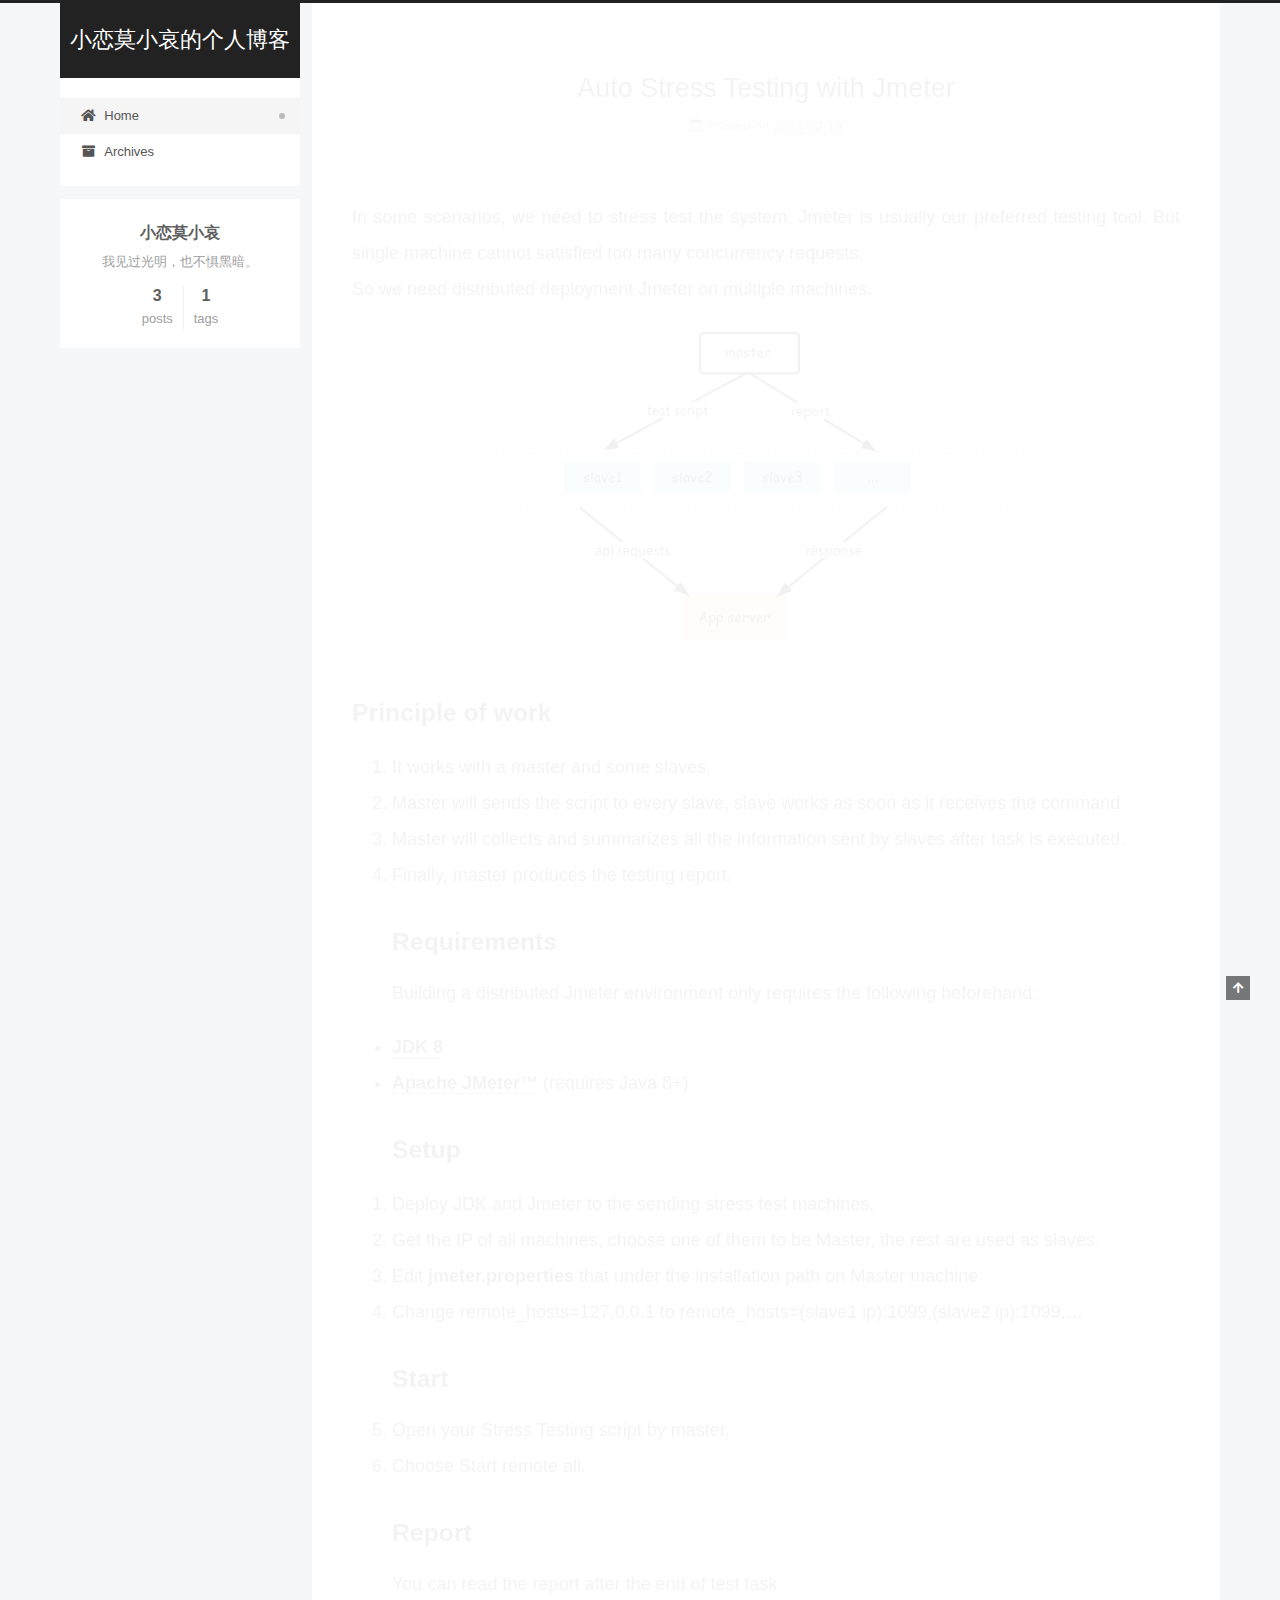
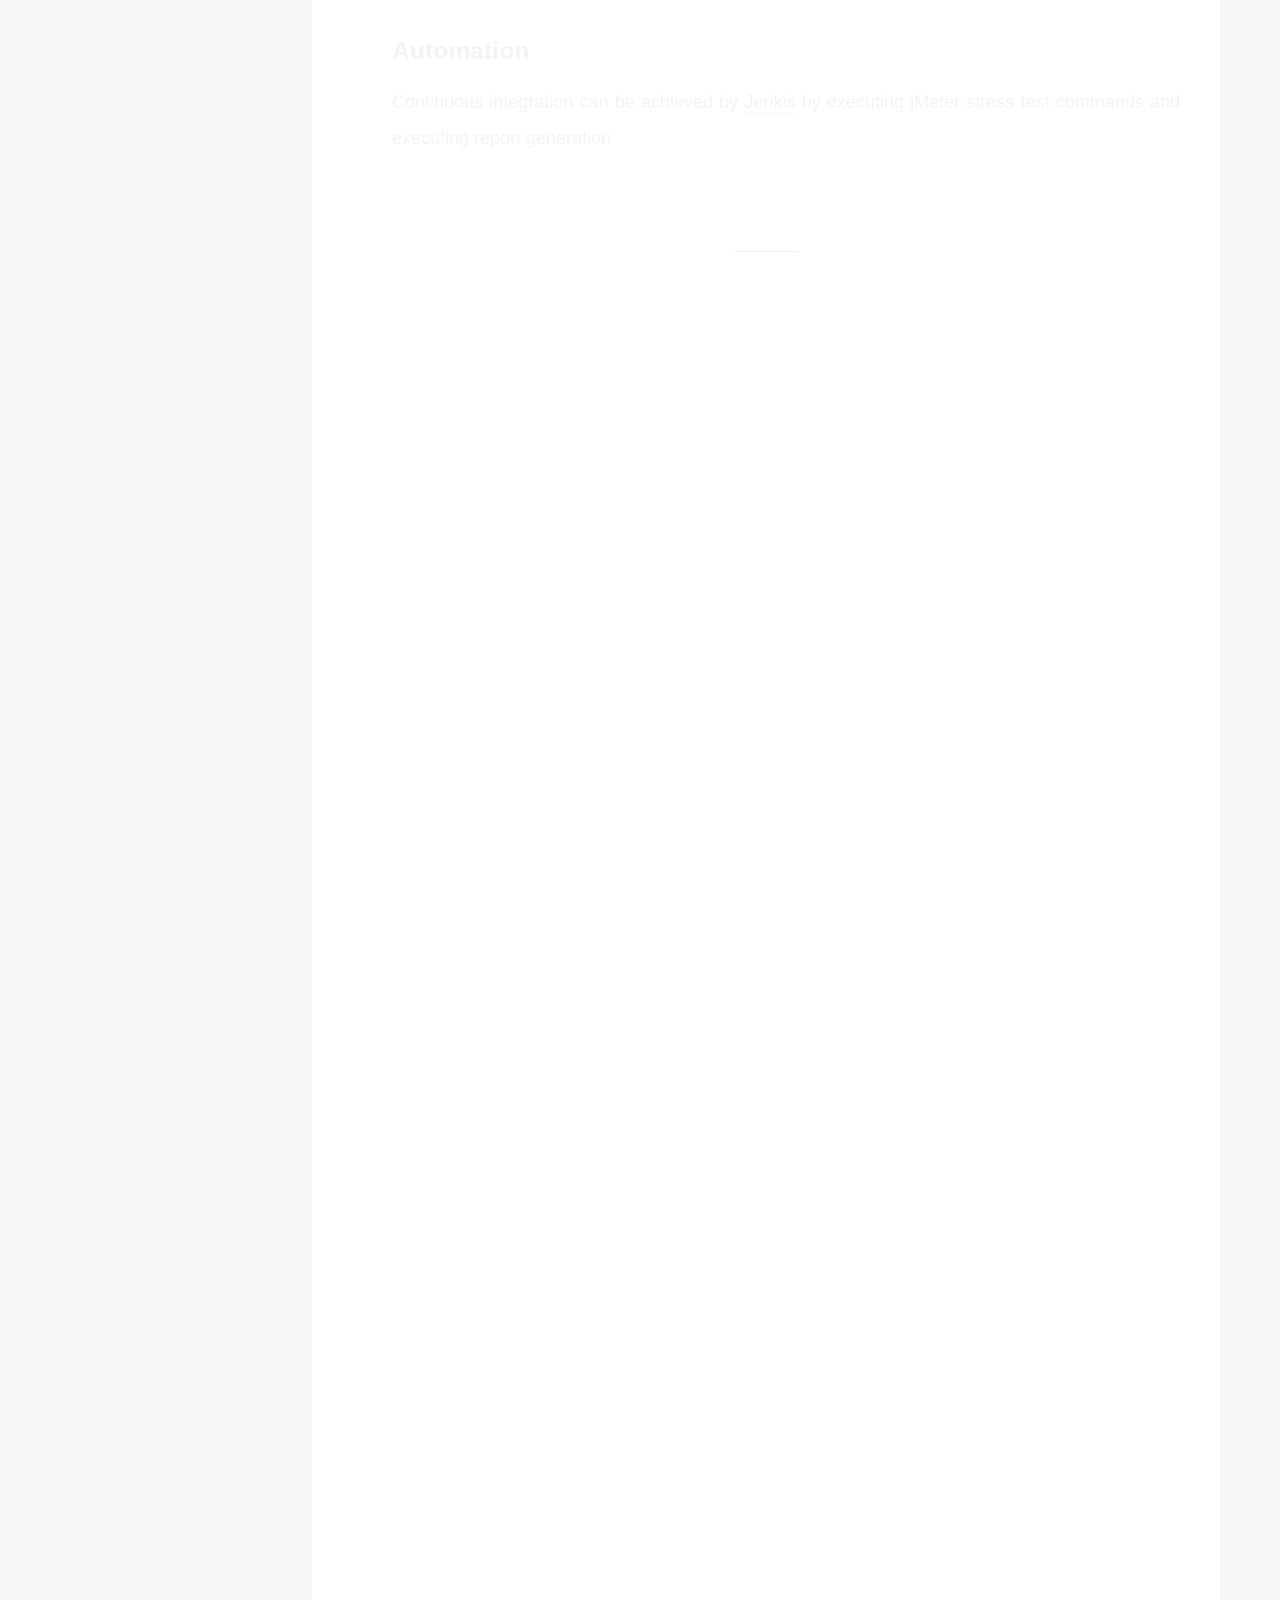
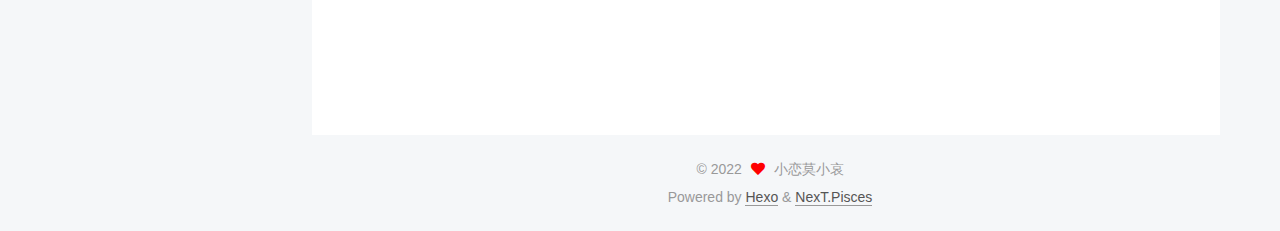
<file: index.html>
<!DOCTYPE html>
<html lang="en">
<head>
  <meta charset="UTF-8">
<meta name="viewport" content="width=device-width, initial-scale=1, maximum-scale=2">
<meta name="theme-color" content="#222">
<meta name="generator" content="Hexo 6.1.0">
  <link rel="apple-touch-icon" sizes="180x180" href="/images/apple-touch-icon-next.png">
  <link rel="icon" type="image/png" sizes="32x32" href="/images/favicon-32x32-next.png">
  <link rel="icon" type="image/png" sizes="16x16" href="/images/favicon-16x16-next.png">
  <link rel="mask-icon" href="/images/logo.svg" color="#222">

<link rel="stylesheet" href="/css/main.css">


<link rel="stylesheet" href="/lib/font-awesome/css/all.min.css">

<script id="hexo-configurations">
    var NexT = window.NexT || {};
    var CONFIG = {"hostname":"example.com","root":"/","scheme":"Pisces","version":"7.8.0","exturl":false,"sidebar":{"position":"left","display":"post","padding":18,"offset":12,"onmobile":false},"copycode":{"enable":false,"show_result":false,"style":null},"back2top":{"enable":true,"sidebar":false,"scrollpercent":false},"bookmark":{"enable":false,"color":"#222","save":"auto"},"fancybox":false,"mediumzoom":false,"lazyload":false,"pangu":false,"comments":{"style":"tabs","active":null,"storage":true,"lazyload":false,"nav":null},"algolia":{"hits":{"per_page":10},"labels":{"input_placeholder":"Search for Posts","hits_empty":"We didn't find any results for the search: ${query}","hits_stats":"${hits} results found in ${time} ms"}},"localsearch":{"enable":false,"trigger":"auto","top_n_per_article":1,"unescape":false,"preload":false},"motion":{"enable":true,"async":false,"transition":{"post_block":"fadeIn","post_header":"slideDownIn","post_body":"slideDownIn","coll_header":"slideLeftIn","sidebar":"slideUpIn"}}};
  </script>

  <meta name="description" content="我见过光明，也不惧黑暗。">
<meta property="og:type" content="website">
<meta property="og:title" content="小恋莫小哀的个人博客">
<meta property="og:url" content="http://example.com/index.html">
<meta property="og:site_name" content="小恋莫小哀的个人博客">
<meta property="og:description" content="我见过光明，也不惧黑暗。">
<meta property="og:locale" content="en_US">
<meta property="article:author" content="小恋莫小哀">
<meta name="twitter:card" content="summary">

<link rel="canonical" href="http://example.com/">


<script id="page-configurations">
  // https://hexo.io/docs/variables.html
  CONFIG.page = {
    sidebar: "",
    isHome : true,
    isPost : false,
    lang   : 'en'
  };
</script>

  <title>小恋莫小哀的个人博客</title>
  






  <noscript>
  <style>
  .use-motion .brand,
  .use-motion .menu-item,
  .sidebar-inner,
  .use-motion .post-block,
  .use-motion .pagination,
  .use-motion .comments,
  .use-motion .post-header,
  .use-motion .post-body,
  .use-motion .collection-header { opacity: initial; }

  .use-motion .site-title,
  .use-motion .site-subtitle {
    opacity: initial;
    top: initial;
  }

  .use-motion .logo-line-before i { left: initial; }
  .use-motion .logo-line-after i { right: initial; }
  </style>
</noscript>

</head>

<body itemscope itemtype="http://schema.org/WebPage">
  <div class="container use-motion">
    <div class="headband"></div>

    <header class="header" itemscope itemtype="http://schema.org/WPHeader">
      <div class="header-inner"><div class="site-brand-container">
  <div class="site-nav-toggle">
    <div class="toggle" aria-label="Toggle navigation bar">
      <span class="toggle-line toggle-line-first"></span>
      <span class="toggle-line toggle-line-middle"></span>
      <span class="toggle-line toggle-line-last"></span>
    </div>
  </div>

  <div class="site-meta">

    <a href="/" class="brand" rel="start">
      <span class="logo-line-before"><i></i></span>
      <h1 class="site-title">小恋莫小哀的个人博客</h1>
      <span class="logo-line-after"><i></i></span>
    </a>
  </div>

  <div class="site-nav-right">
    <div class="toggle popup-trigger">
    </div>
  </div>
</div>




<nav class="site-nav">
  <ul id="menu" class="main-menu menu">
        <li class="menu-item menu-item-home">

    <a href="/" rel="section"><i class="fa fa-home fa-fw"></i>Home</a>

  </li>
        <li class="menu-item menu-item-archives">

    <a href="/archives/" rel="section"><i class="fa fa-archive fa-fw"></i>Archives</a>

  </li>
  </ul>
</nav>




</div>
    </header>

    
  <div class="back-to-top">
    <i class="fa fa-arrow-up"></i>
    <span>0%</span>
  </div>


    <main class="main">
      <div class="main-inner">
        <div class="content-wrap">
          

          <div class="content index posts-expand">
            
      
  
  
  <article itemscope itemtype="http://schema.org/Article" class="post-block" lang="en">
    <link itemprop="mainEntityOfPage" href="http://example.com/2022/03/19/Auto-Stress-Testing-with-Jmeter/">

    <span hidden itemprop="author" itemscope itemtype="http://schema.org/Person">
      <meta itemprop="image" content="/images/avatar.gif">
      <meta itemprop="name" content="小恋莫小哀">
      <meta itemprop="description" content="我见过光明，也不惧黑暗。">
    </span>

    <span hidden itemprop="publisher" itemscope itemtype="http://schema.org/Organization">
      <meta itemprop="name" content="小恋莫小哀的个人博客">
    </span>
      <header class="post-header">
        <h2 class="post-title" itemprop="name headline">
          
            <a href="/2022/03/19/Auto-Stress-Testing-with-Jmeter/" class="post-title-link" itemprop="url">Auto Stress Testing with Jmeter</a>
        </h2>

        <div class="post-meta">
            <span class="post-meta-item">
              <span class="post-meta-item-icon">
                <i class="far fa-calendar"></i>
              </span>
              <span class="post-meta-item-text">Posted on</span>
              

              <time title="Created: 2022-03-19 10:54:05 / Modified: 13:13:59" itemprop="dateCreated datePublished" datetime="2022-03-19T10:54:05+08:00">2022-03-19</time>
            </span>

          

        </div>
      </header>

    
    
    
    <div class="post-body" itemprop="articleBody">

      
          <p>In some scenarios, we need to stress test the system. Jmeter is usually our preferred testing tool. But single machine cannot satisfied too many concurrency requests.<br>So we need distributed deployment Jmeter on multiple machines.<br><img src="[data-uri]"></p>
<h2 id="Principle-of-work"><a href="#Principle-of-work" class="headerlink" title="Principle of work"></a>Principle of work</h2><ol>
<li>It works with a master and some slaves.</li>
<li>Master will sends the script to every slave, slave works as soon as it receives the command.</li>
<li>Master will collects and summarizes all the information sent by slaves after task is executed. </li>
<li>Finally, master produces the testing report.<h2 id="Requirements"><a href="#Requirements" class="headerlink" title="Requirements"></a>Requirements</h2>Building a distributed Jmeter environment only requires the following beforehand:</li>
</ol>
<ul>
<li><a target="_blank" rel="noopener" href="https://docs.oracle.com/javase/8/docs/technotes/guides/install/install_overview.html"><strong>JDK 8</strong></a></li>
<li><a target="_blank" rel="noopener" href="https://jmeter.apache.org/download_jmeter.cgi"><strong>Apache JMeter™</strong></a> (requires Java 8+)<h2 id="Setup"><a href="#Setup" class="headerlink" title="Setup"></a>Setup</h2></li>
</ul>
<ol>
<li>Deploy JDK and Jmeter to the sending stress test machines.</li>
<li>Get the IP of all machines, choose one of them to be Master, the rest are used as slaves.</li>
<li>Edit <strong>jmeter.properties</strong> that under the installation path on Master machine</li>
<li>Change remote_hosts&#x3D;127.0.0.1 to remote_hosts&#x3D;(slave1 ip):1099,(slave2 ip):1099,…<h2 id="Start"><a href="#Start" class="headerlink" title="Start"></a>Start</h2></li>
<li>Open your Stress Testing script by master.</li>
<li>Choose Start remote all.<h2 id="Report"><a href="#Report" class="headerlink" title="Report"></a>Report</h2>You can read the report after the end of test task<h2 id="Automation"><a href="#Automation" class="headerlink" title="Automation"></a>Automation</h2>Continuous integration can be achieved by <a target="_blank" rel="noopener" href="https://www.jenkins.io/zh/doc/pipeline/tour/getting-started/">Jenkis</a> by executing jMeter stress test commands and executing report generation</li>
</ol>

      
    </div>

    
    
    
      <footer class="post-footer">
        <div class="post-eof"></div>
      </footer>
  </article>
  
  
  

      
  
  
  <article itemscope itemtype="http://schema.org/Article" class="post-block" lang="en">
    <link itemprop="mainEntityOfPage" href="http://example.com/2022/03/18/test-my-site/">

    <span hidden itemprop="author" itemscope itemtype="http://schema.org/Person">
      <meta itemprop="image" content="/images/avatar.gif">
      <meta itemprop="name" content="小恋莫小哀">
      <meta itemprop="description" content="我见过光明，也不惧黑暗。">
    </span>

    <span hidden itemprop="publisher" itemscope itemtype="http://schema.org/Organization">
      <meta itemprop="name" content="小恋莫小哀的个人博客">
    </span>
      <header class="post-header">
        <h2 class="post-title" itemprop="name headline">
          
            <a href="/2022/03/18/test-my-site/" class="post-title-link" itemprop="url">test_my_site</a>
        </h2>

        <div class="post-meta">
            <span class="post-meta-item">
              <span class="post-meta-item-icon">
                <i class="far fa-calendar"></i>
              </span>
              <span class="post-meta-item-text">Posted on</span>

              <time title="Created: 2022-03-18 23:44:06" itemprop="dateCreated datePublished" datetime="2022-03-18T23:44:06+08:00">2022-03-18</time>
            </span>
              <span class="post-meta-item">
                <span class="post-meta-item-icon">
                  <i class="far fa-calendar-check"></i>
                </span>
                <span class="post-meta-item-text">Edited on</span>
                <time title="Modified: 2022-03-19 00:24:09" itemprop="dateModified" datetime="2022-03-19T00:24:09+08:00">2022-03-19</time>
              </span>

          

        </div>
      </header>

    
    
    
    <div class="post-body" itemprop="articleBody">

      
          <h1 id="这是我的第一个测试网站"><a href="#这是我的第一个测试网站" class="headerlink" title="这是我的第一个测试网站"></a>这是我的第一个测试网站</h1><p>从今天开始，做个幸福的人，劈柴、喂马、写代码！</p>

      
    </div>

    
    
    
      <footer class="post-footer">
        <div class="post-eof"></div>
      </footer>
  </article>
  
  
  

      
  
  
  <article itemscope itemtype="http://schema.org/Article" class="post-block" lang="en">
    <link itemprop="mainEntityOfPage" href="http://example.com/2022/03/18/hello-world/">

    <span hidden itemprop="author" itemscope itemtype="http://schema.org/Person">
      <meta itemprop="image" content="/images/avatar.gif">
      <meta itemprop="name" content="小恋莫小哀">
      <meta itemprop="description" content="我见过光明，也不惧黑暗。">
    </span>

    <span hidden itemprop="publisher" itemscope itemtype="http://schema.org/Organization">
      <meta itemprop="name" content="小恋莫小哀的个人博客">
    </span>
      <header class="post-header">
        <h2 class="post-title" itemprop="name headline">
          
            <a href="/2022/03/18/hello-world/" class="post-title-link" itemprop="url">Hello World</a>
        </h2>

        <div class="post-meta">
            <span class="post-meta-item">
              <span class="post-meta-item-icon">
                <i class="far fa-calendar"></i>
              </span>
              <span class="post-meta-item-text">Posted on</span>

              <time title="Created: 2022-03-18 23:38:14" itemprop="dateCreated datePublished" datetime="2022-03-18T23:38:14+08:00">2022-03-18</time>
            </span>

          

        </div>
      </header>

    
    
    
    <div class="post-body" itemprop="articleBody">

      
          <p>Welcome to <a target="_blank" rel="noopener" href="https://hexo.io/">Hexo</a>! This is your very first post. Check <a target="_blank" rel="noopener" href="https://hexo.io/docs/">documentation</a> for more info. If you get any problems when using Hexo, you can find the answer in <a target="_blank" rel="noopener" href="https://hexo.io/docs/troubleshooting.html">troubleshooting</a> or you can ask me on <a target="_blank" rel="noopener" href="https://github.com/hexojs/hexo/issues">GitHub</a>.</p>
<h2 id="Quick-Start"><a href="#Quick-Start" class="headerlink" title="Quick Start"></a>Quick Start</h2><h3 id="Create-a-new-post"><a href="#Create-a-new-post" class="headerlink" title="Create a new post"></a>Create a new post</h3><figure class="highlight bash"><table><tr><td class="gutter"><pre><span class="line">1</span><br></pre></td><td class="code"><pre><span class="line">$ hexo new <span class="string">&quot;My New Post&quot;</span></span><br></pre></td></tr></table></figure>

<p>More info: <a target="_blank" rel="noopener" href="https://hexo.io/docs/writing.html">Writing</a></p>
<h3 id="Run-server"><a href="#Run-server" class="headerlink" title="Run server"></a>Run server</h3><figure class="highlight bash"><table><tr><td class="gutter"><pre><span class="line">1</span><br></pre></td><td class="code"><pre><span class="line">$ hexo server</span><br></pre></td></tr></table></figure>

<p>More info: <a target="_blank" rel="noopener" href="https://hexo.io/docs/server.html">Server</a></p>
<h3 id="Generate-static-files"><a href="#Generate-static-files" class="headerlink" title="Generate static files"></a>Generate static files</h3><figure class="highlight bash"><table><tr><td class="gutter"><pre><span class="line">1</span><br></pre></td><td class="code"><pre><span class="line">$ hexo generate</span><br></pre></td></tr></table></figure>

<p>More info: <a target="_blank" rel="noopener" href="https://hexo.io/docs/generating.html">Generating</a></p>
<h3 id="Deploy-to-remote-sites"><a href="#Deploy-to-remote-sites" class="headerlink" title="Deploy to remote sites"></a>Deploy to remote sites</h3><figure class="highlight bash"><table><tr><td class="gutter"><pre><span class="line">1</span><br></pre></td><td class="code"><pre><span class="line">$ hexo deploy</span><br></pre></td></tr></table></figure>

<p>More info: <a target="_blank" rel="noopener" href="https://hexo.io/docs/one-command-deployment.html">Deployment</a></p>

      
    </div>

    
    
    
      <footer class="post-footer">
        <div class="post-eof"></div>
      </footer>
  </article>
  
  
  


  



          </div>
          

<script>
  window.addEventListener('tabs:register', () => {
    let { activeClass } = CONFIG.comments;
    if (CONFIG.comments.storage) {
      activeClass = localStorage.getItem('comments_active') || activeClass;
    }
    if (activeClass) {
      let activeTab = document.querySelector(`a[href="#comment-${activeClass}"]`);
      if (activeTab) {
        activeTab.click();
      }
    }
  });
  if (CONFIG.comments.storage) {
    window.addEventListener('tabs:click', event => {
      if (!event.target.matches('.tabs-comment .tab-content .tab-pane')) return;
      let commentClass = event.target.classList[1];
      localStorage.setItem('comments_active', commentClass);
    });
  }
</script>

        </div>
          
  
  <div class="toggle sidebar-toggle">
    <span class="toggle-line toggle-line-first"></span>
    <span class="toggle-line toggle-line-middle"></span>
    <span class="toggle-line toggle-line-last"></span>
  </div>

  <aside class="sidebar">
    <div class="sidebar-inner">

      <ul class="sidebar-nav motion-element">
        <li class="sidebar-nav-toc">
          Table of Contents
        </li>
        <li class="sidebar-nav-overview">
          Overview
        </li>
      </ul>

      <!--noindex-->
      <div class="post-toc-wrap sidebar-panel">
      </div>
      <!--/noindex-->

      <div class="site-overview-wrap sidebar-panel">
        <div class="site-author motion-element" itemprop="author" itemscope itemtype="http://schema.org/Person">
  <p class="site-author-name" itemprop="name">小恋莫小哀</p>
  <div class="site-description" itemprop="description">我见过光明，也不惧黑暗。</div>
</div>
<div class="site-state-wrap motion-element">
  <nav class="site-state">
      <div class="site-state-item site-state-posts">
          <a href="/archives/">
        
          <span class="site-state-item-count">3</span>
          <span class="site-state-item-name">posts</span>
        </a>
      </div>
      <div class="site-state-item site-state-tags">
        <span class="site-state-item-count">1</span>
        <span class="site-state-item-name">tags</span>
      </div>
  </nav>
</div>



      </div>

    </div>
  </aside>
  <div id="sidebar-dimmer"></div>


      </div>
    </main>

    <footer class="footer">
      <div class="footer-inner">
        

        

<div class="copyright">
  
  &copy; 
  <span itemprop="copyrightYear">2022</span>
  <span class="with-love">
    <i class="fa fa-heart"></i>
  </span>
  <span class="author" itemprop="copyrightHolder">小恋莫小哀</span>
</div>
  <div class="powered-by">Powered by <a href="https://hexo.io/" class="theme-link" rel="noopener" target="_blank">Hexo</a> & <a href="https://pisces.theme-next.org/" class="theme-link" rel="noopener" target="_blank">NexT.Pisces</a>
  </div>

        








      </div>
    </footer>
  </div>

  
  <script src="/lib/anime.min.js"></script>
  <script src="/lib/velocity/velocity.min.js"></script>
  <script src="/lib/velocity/velocity.ui.min.js"></script>

<script src="/js/utils.js"></script>

<script src="/js/motion.js"></script>


<script src="/js/schemes/pisces.js"></script>


<script src="/js/next-boot.js"></script>




  















  

  

</body>
</html>
</file>
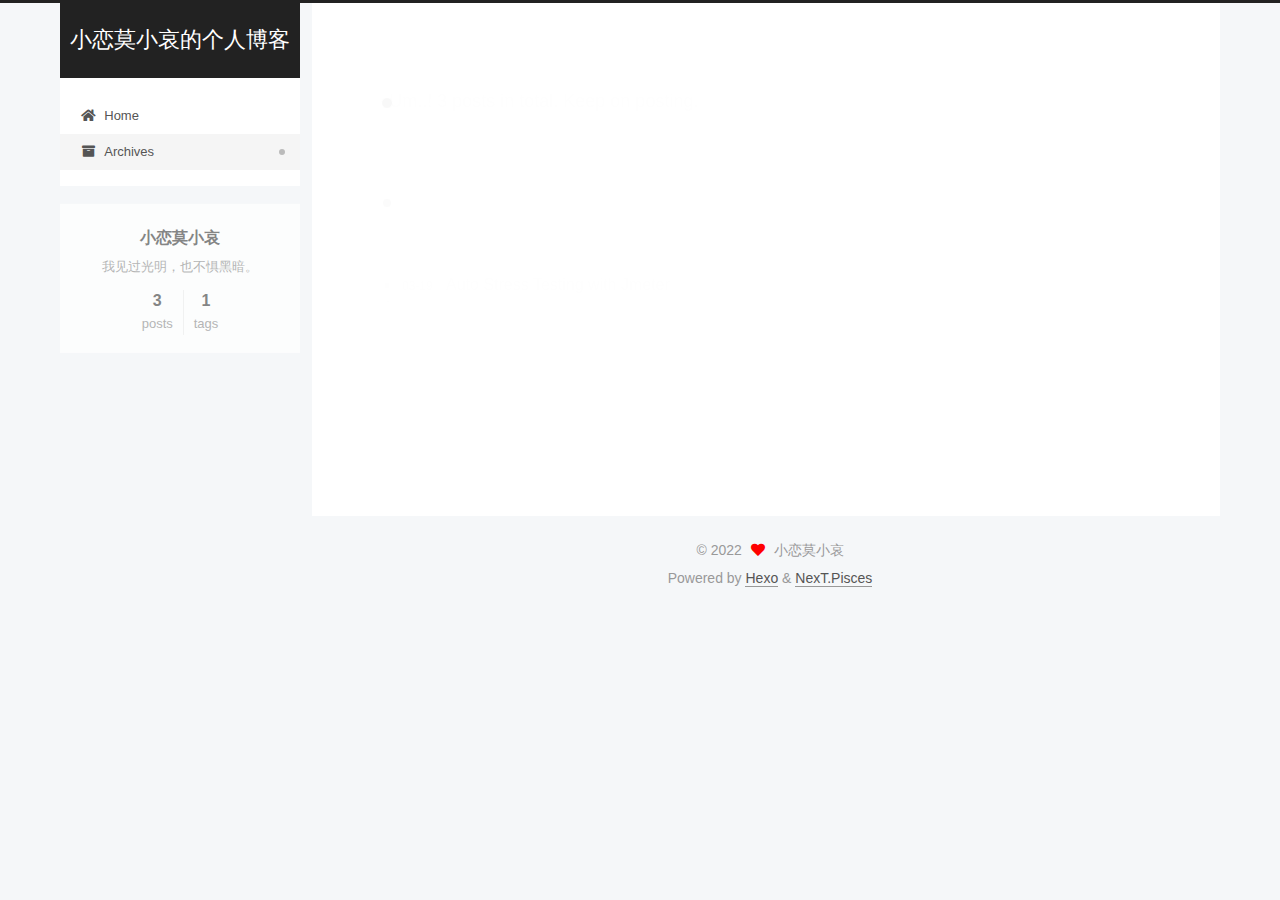
<file: archives/index.html>
<!DOCTYPE html>
<html lang="en">
<head>
  <meta charset="UTF-8">
<meta name="viewport" content="width=device-width, initial-scale=1, maximum-scale=2">
<meta name="theme-color" content="#222">
<meta name="generator" content="Hexo 6.1.0">
  <link rel="apple-touch-icon" sizes="180x180" href="/images/apple-touch-icon-next.png">
  <link rel="icon" type="image/png" sizes="32x32" href="/images/favicon-32x32-next.png">
  <link rel="icon" type="image/png" sizes="16x16" href="/images/favicon-16x16-next.png">
  <link rel="mask-icon" href="/images/logo.svg" color="#222">

<link rel="stylesheet" href="/css/main.css">


<link rel="stylesheet" href="/lib/font-awesome/css/all.min.css">

<script id="hexo-configurations">
    var NexT = window.NexT || {};
    var CONFIG = {"hostname":"example.com","root":"/","scheme":"Pisces","version":"7.8.0","exturl":false,"sidebar":{"position":"left","display":"post","padding":18,"offset":12,"onmobile":false},"copycode":{"enable":false,"show_result":false,"style":null},"back2top":{"enable":true,"sidebar":false,"scrollpercent":false},"bookmark":{"enable":false,"color":"#222","save":"auto"},"fancybox":false,"mediumzoom":false,"lazyload":false,"pangu":false,"comments":{"style":"tabs","active":null,"storage":true,"lazyload":false,"nav":null},"algolia":{"hits":{"per_page":10},"labels":{"input_placeholder":"Search for Posts","hits_empty":"We didn't find any results for the search: ${query}","hits_stats":"${hits} results found in ${time} ms"}},"localsearch":{"enable":false,"trigger":"auto","top_n_per_article":1,"unescape":false,"preload":false},"motion":{"enable":true,"async":false,"transition":{"post_block":"fadeIn","post_header":"slideDownIn","post_body":"slideDownIn","coll_header":"slideLeftIn","sidebar":"slideUpIn"}}};
  </script>

  <meta name="description" content="我见过光明，也不惧黑暗。">
<meta property="og:type" content="website">
<meta property="og:title" content="小恋莫小哀的个人博客">
<meta property="og:url" content="http://example.com/archives/index.html">
<meta property="og:site_name" content="小恋莫小哀的个人博客">
<meta property="og:description" content="我见过光明，也不惧黑暗。">
<meta property="og:locale" content="en_US">
<meta property="article:author" content="小恋莫小哀">
<meta name="twitter:card" content="summary">

<link rel="canonical" href="http://example.com/archives/">


<script id="page-configurations">
  // https://hexo.io/docs/variables.html
  CONFIG.page = {
    sidebar: "",
    isHome : false,
    isPost : false,
    lang   : 'en'
  };
</script>

  <title>Archive | 小恋莫小哀的个人博客</title>
  






  <noscript>
  <style>
  .use-motion .brand,
  .use-motion .menu-item,
  .sidebar-inner,
  .use-motion .post-block,
  .use-motion .pagination,
  .use-motion .comments,
  .use-motion .post-header,
  .use-motion .post-body,
  .use-motion .collection-header { opacity: initial; }

  .use-motion .site-title,
  .use-motion .site-subtitle {
    opacity: initial;
    top: initial;
  }

  .use-motion .logo-line-before i { left: initial; }
  .use-motion .logo-line-after i { right: initial; }
  </style>
</noscript>

</head>

<body itemscope itemtype="http://schema.org/WebPage">
  <div class="container use-motion">
    <div class="headband"></div>

    <header class="header" itemscope itemtype="http://schema.org/WPHeader">
      <div class="header-inner"><div class="site-brand-container">
  <div class="site-nav-toggle">
    <div class="toggle" aria-label="Toggle navigation bar">
      <span class="toggle-line toggle-line-first"></span>
      <span class="toggle-line toggle-line-middle"></span>
      <span class="toggle-line toggle-line-last"></span>
    </div>
  </div>

  <div class="site-meta">

    <a href="/" class="brand" rel="start">
      <span class="logo-line-before"><i></i></span>
      <h1 class="site-title">小恋莫小哀的个人博客</h1>
      <span class="logo-line-after"><i></i></span>
    </a>
  </div>

  <div class="site-nav-right">
    <div class="toggle popup-trigger">
    </div>
  </div>
</div>




<nav class="site-nav">
  <ul id="menu" class="main-menu menu">
        <li class="menu-item menu-item-home">

    <a href="/" rel="section"><i class="fa fa-home fa-fw"></i>Home</a>

  </li>
        <li class="menu-item menu-item-archives">

    <a href="/archives/" rel="section"><i class="fa fa-archive fa-fw"></i>Archives</a>

  </li>
  </ul>
</nav>




</div>
    </header>

    
  <div class="back-to-top">
    <i class="fa fa-arrow-up"></i>
    <span>0%</span>
  </div>


    <main class="main">
      <div class="main-inner">
        <div class="content-wrap">
          

          <div class="content archive">
            

  
  
  
  <div class="post-block">
    <div class="posts-collapse">
      <div class="collection-title">
        <span class="collection-header">Um..! 3 posts in total. Keep on posting.</span>
      </div>

      
    <div class="collection-year">
      <span class="collection-header">2022</span>
    </div>

  <article itemscope itemtype="http://schema.org/Article">
    <header class="post-header">

      <div class="post-meta">
        <time itemprop="dateCreated"
              datetime="2022-03-19T10:54:05+08:00"
              content="2022-03-19">
          03-19
        </time>
      </div>

      <div class="post-title">
          <a class="post-title-link" href="/2022/03/19/Auto-Stress-Testing-with-Jmeter/" itemprop="url">
            <span itemprop="name">Auto Stress Testing with Jmeter</span>
          </a>
      </div>

    </header>
  </article>

  <article itemscope itemtype="http://schema.org/Article">
    <header class="post-header">

      <div class="post-meta">
        <time itemprop="dateCreated"
              datetime="2022-03-18T23:44:06+08:00"
              content="2022-03-18">
          03-18
        </time>
      </div>

      <div class="post-title">
          <a class="post-title-link" href="/2022/03/18/test-my-site/" itemprop="url">
            <span itemprop="name">test_my_site</span>
          </a>
      </div>

    </header>
  </article>

  <article itemscope itemtype="http://schema.org/Article">
    <header class="post-header">

      <div class="post-meta">
        <time itemprop="dateCreated"
              datetime="2022-03-18T23:38:14+08:00"
              content="2022-03-18">
          03-18
        </time>
      </div>

      <div class="post-title">
          <a class="post-title-link" href="/2022/03/18/hello-world/" itemprop="url">
            <span itemprop="name">Hello World</span>
          </a>
      </div>

    </header>
  </article>


    </div>
  </div>
  
  
  

  



          </div>
          

<script>
  window.addEventListener('tabs:register', () => {
    let { activeClass } = CONFIG.comments;
    if (CONFIG.comments.storage) {
      activeClass = localStorage.getItem('comments_active') || activeClass;
    }
    if (activeClass) {
      let activeTab = document.querySelector(`a[href="#comment-${activeClass}"]`);
      if (activeTab) {
        activeTab.click();
      }
    }
  });
  if (CONFIG.comments.storage) {
    window.addEventListener('tabs:click', event => {
      if (!event.target.matches('.tabs-comment .tab-content .tab-pane')) return;
      let commentClass = event.target.classList[1];
      localStorage.setItem('comments_active', commentClass);
    });
  }
</script>

        </div>
          
  
  <div class="toggle sidebar-toggle">
    <span class="toggle-line toggle-line-first"></span>
    <span class="toggle-line toggle-line-middle"></span>
    <span class="toggle-line toggle-line-last"></span>
  </div>

  <aside class="sidebar">
    <div class="sidebar-inner">

      <ul class="sidebar-nav motion-element">
        <li class="sidebar-nav-toc">
          Table of Contents
        </li>
        <li class="sidebar-nav-overview">
          Overview
        </li>
      </ul>

      <!--noindex-->
      <div class="post-toc-wrap sidebar-panel">
      </div>
      <!--/noindex-->

      <div class="site-overview-wrap sidebar-panel">
        <div class="site-author motion-element" itemprop="author" itemscope itemtype="http://schema.org/Person">
  <p class="site-author-name" itemprop="name">小恋莫小哀</p>
  <div class="site-description" itemprop="description">我见过光明，也不惧黑暗。</div>
</div>
<div class="site-state-wrap motion-element">
  <nav class="site-state">
      <div class="site-state-item site-state-posts">
          <a href="/archives/">
        
          <span class="site-state-item-count">3</span>
          <span class="site-state-item-name">posts</span>
        </a>
      </div>
      <div class="site-state-item site-state-tags">
        <span class="site-state-item-count">1</span>
        <span class="site-state-item-name">tags</span>
      </div>
  </nav>
</div>



      </div>

    </div>
  </aside>
  <div id="sidebar-dimmer"></div>


      </div>
    </main>

    <footer class="footer">
      <div class="footer-inner">
        

        

<div class="copyright">
  
  &copy; 
  <span itemprop="copyrightYear">2022</span>
  <span class="with-love">
    <i class="fa fa-heart"></i>
  </span>
  <span class="author" itemprop="copyrightHolder">小恋莫小哀</span>
</div>
  <div class="powered-by">Powered by <a href="https://hexo.io/" class="theme-link" rel="noopener" target="_blank">Hexo</a> & <a href="https://pisces.theme-next.org/" class="theme-link" rel="noopener" target="_blank">NexT.Pisces</a>
  </div>

        








      </div>
    </footer>
  </div>

  
  <script src="/lib/anime.min.js"></script>
  <script src="/lib/velocity/velocity.min.js"></script>
  <script src="/lib/velocity/velocity.ui.min.js"></script>

<script src="/js/utils.js"></script>

<script src="/js/motion.js"></script>


<script src="/js/schemes/pisces.js"></script>


<script src="/js/next-boot.js"></script>




  















  

  

</body>
</html>
</file>
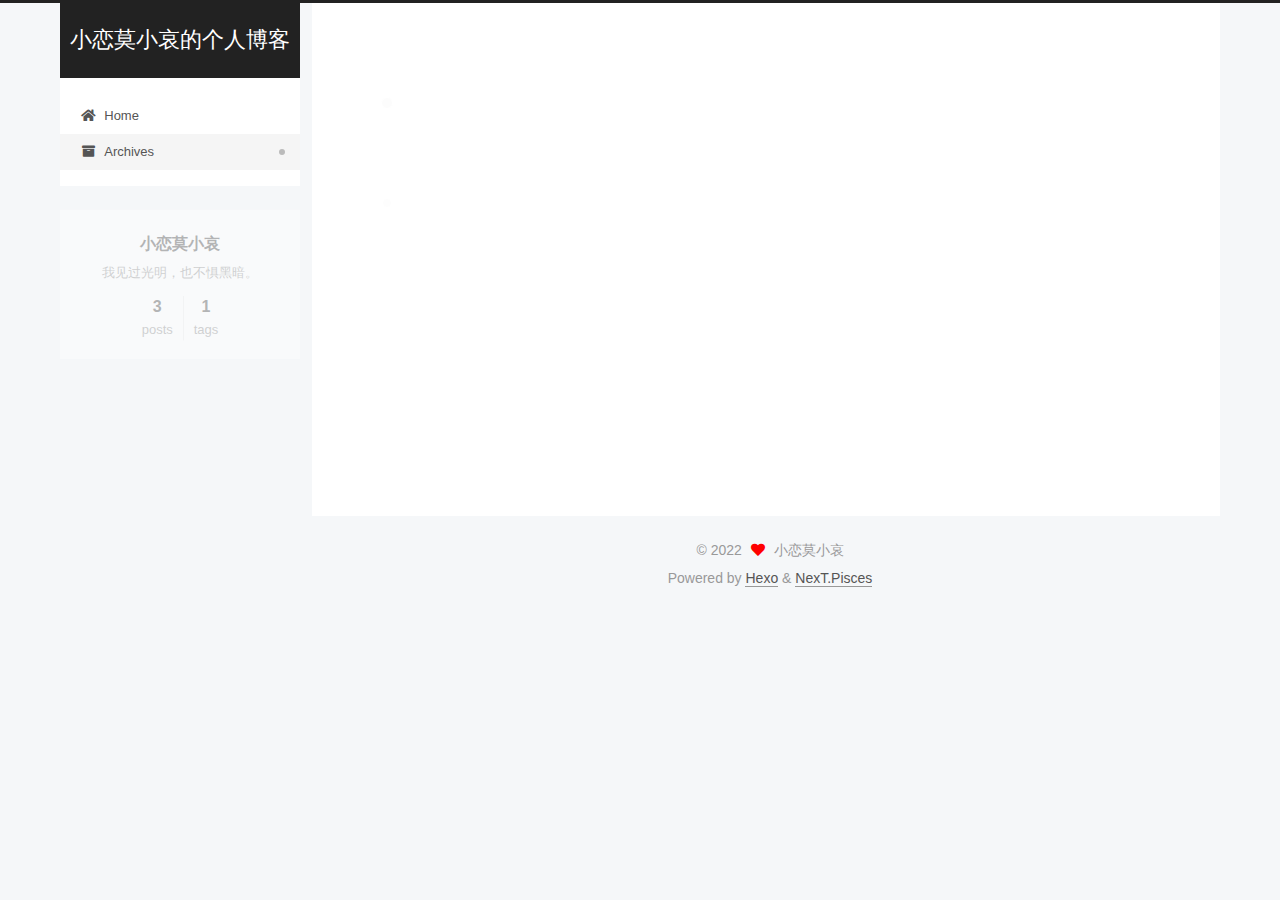
<file: archives/2022/index.html>
<!DOCTYPE html>
<html lang="en">
<head>
  <meta charset="UTF-8">
<meta name="viewport" content="width=device-width, initial-scale=1, maximum-scale=2">
<meta name="theme-color" content="#222">
<meta name="generator" content="Hexo 6.1.0">
  <link rel="apple-touch-icon" sizes="180x180" href="/images/apple-touch-icon-next.png">
  <link rel="icon" type="image/png" sizes="32x32" href="/images/favicon-32x32-next.png">
  <link rel="icon" type="image/png" sizes="16x16" href="/images/favicon-16x16-next.png">
  <link rel="mask-icon" href="/images/logo.svg" color="#222">

<link rel="stylesheet" href="/css/main.css">


<link rel="stylesheet" href="/lib/font-awesome/css/all.min.css">

<script id="hexo-configurations">
    var NexT = window.NexT || {};
    var CONFIG = {"hostname":"example.com","root":"/","scheme":"Pisces","version":"7.8.0","exturl":false,"sidebar":{"position":"left","display":"post","padding":18,"offset":12,"onmobile":false},"copycode":{"enable":false,"show_result":false,"style":null},"back2top":{"enable":true,"sidebar":false,"scrollpercent":false},"bookmark":{"enable":false,"color":"#222","save":"auto"},"fancybox":false,"mediumzoom":false,"lazyload":false,"pangu":false,"comments":{"style":"tabs","active":null,"storage":true,"lazyload":false,"nav":null},"algolia":{"hits":{"per_page":10},"labels":{"input_placeholder":"Search for Posts","hits_empty":"We didn't find any results for the search: ${query}","hits_stats":"${hits} results found in ${time} ms"}},"localsearch":{"enable":false,"trigger":"auto","top_n_per_article":1,"unescape":false,"preload":false},"motion":{"enable":true,"async":false,"transition":{"post_block":"fadeIn","post_header":"slideDownIn","post_body":"slideDownIn","coll_header":"slideLeftIn","sidebar":"slideUpIn"}}};
  </script>

  <meta name="description" content="我见过光明，也不惧黑暗。">
<meta property="og:type" content="website">
<meta property="og:title" content="小恋莫小哀的个人博客">
<meta property="og:url" content="http://example.com/archives/2022/index.html">
<meta property="og:site_name" content="小恋莫小哀的个人博客">
<meta property="og:description" content="我见过光明，也不惧黑暗。">
<meta property="og:locale" content="en_US">
<meta property="article:author" content="小恋莫小哀">
<meta name="twitter:card" content="summary">

<link rel="canonical" href="http://example.com/archives/2022/">


<script id="page-configurations">
  // https://hexo.io/docs/variables.html
  CONFIG.page = {
    sidebar: "",
    isHome : false,
    isPost : false,
    lang   : 'en'
  };
</script>

  <title>Archive | 小恋莫小哀的个人博客</title>
  






  <noscript>
  <style>
  .use-motion .brand,
  .use-motion .menu-item,
  .sidebar-inner,
  .use-motion .post-block,
  .use-motion .pagination,
  .use-motion .comments,
  .use-motion .post-header,
  .use-motion .post-body,
  .use-motion .collection-header { opacity: initial; }

  .use-motion .site-title,
  .use-motion .site-subtitle {
    opacity: initial;
    top: initial;
  }

  .use-motion .logo-line-before i { left: initial; }
  .use-motion .logo-line-after i { right: initial; }
  </style>
</noscript>

</head>

<body itemscope itemtype="http://schema.org/WebPage">
  <div class="container use-motion">
    <div class="headband"></div>

    <header class="header" itemscope itemtype="http://schema.org/WPHeader">
      <div class="header-inner"><div class="site-brand-container">
  <div class="site-nav-toggle">
    <div class="toggle" aria-label="Toggle navigation bar">
      <span class="toggle-line toggle-line-first"></span>
      <span class="toggle-line toggle-line-middle"></span>
      <span class="toggle-line toggle-line-last"></span>
    </div>
  </div>

  <div class="site-meta">

    <a href="/" class="brand" rel="start">
      <span class="logo-line-before"><i></i></span>
      <h1 class="site-title">小恋莫小哀的个人博客</h1>
      <span class="logo-line-after"><i></i></span>
    </a>
  </div>

  <div class="site-nav-right">
    <div class="toggle popup-trigger">
    </div>
  </div>
</div>




<nav class="site-nav">
  <ul id="menu" class="main-menu menu">
        <li class="menu-item menu-item-home">

    <a href="/" rel="section"><i class="fa fa-home fa-fw"></i>Home</a>

  </li>
        <li class="menu-item menu-item-archives">

    <a href="/archives/" rel="section"><i class="fa fa-archive fa-fw"></i>Archives</a>

  </li>
  </ul>
</nav>




</div>
    </header>

    
  <div class="back-to-top">
    <i class="fa fa-arrow-up"></i>
    <span>0%</span>
  </div>


    <main class="main">
      <div class="main-inner">
        <div class="content-wrap">
          

          <div class="content archive">
            

  
  
  
  <div class="post-block">
    <div class="posts-collapse">
      <div class="collection-title">
        <span class="collection-header">Um..! 3 posts in total. Keep on posting.</span>
      </div>

      
    <div class="collection-year">
      <span class="collection-header">2022</span>
    </div>

  <article itemscope itemtype="http://schema.org/Article">
    <header class="post-header">

      <div class="post-meta">
        <time itemprop="dateCreated"
              datetime="2022-03-19T10:54:05+08:00"
              content="2022-03-19">
          03-19
        </time>
      </div>

      <div class="post-title">
          <a class="post-title-link" href="/2022/03/19/Auto-Stress-Testing-with-Jmeter/" itemprop="url">
            <span itemprop="name">Auto Stress Testing with Jmeter</span>
          </a>
      </div>

    </header>
  </article>

  <article itemscope itemtype="http://schema.org/Article">
    <header class="post-header">

      <div class="post-meta">
        <time itemprop="dateCreated"
              datetime="2022-03-18T23:44:06+08:00"
              content="2022-03-18">
          03-18
        </time>
      </div>

      <div class="post-title">
          <a class="post-title-link" href="/2022/03/18/test-my-site/" itemprop="url">
            <span itemprop="name">test_my_site</span>
          </a>
      </div>

    </header>
  </article>

  <article itemscope itemtype="http://schema.org/Article">
    <header class="post-header">

      <div class="post-meta">
        <time itemprop="dateCreated"
              datetime="2022-03-18T23:38:14+08:00"
              content="2022-03-18">
          03-18
        </time>
      </div>

      <div class="post-title">
          <a class="post-title-link" href="/2022/03/18/hello-world/" itemprop="url">
            <span itemprop="name">Hello World</span>
          </a>
      </div>

    </header>
  </article>


    </div>
  </div>
  
  
  

  



          </div>
          

<script>
  window.addEventListener('tabs:register', () => {
    let { activeClass } = CONFIG.comments;
    if (CONFIG.comments.storage) {
      activeClass = localStorage.getItem('comments_active') || activeClass;
    }
    if (activeClass) {
      let activeTab = document.querySelector(`a[href="#comment-${activeClass}"]`);
      if (activeTab) {
        activeTab.click();
      }
    }
  });
  if (CONFIG.comments.storage) {
    window.addEventListener('tabs:click', event => {
      if (!event.target.matches('.tabs-comment .tab-content .tab-pane')) return;
      let commentClass = event.target.classList[1];
      localStorage.setItem('comments_active', commentClass);
    });
  }
</script>

        </div>
          
  
  <div class="toggle sidebar-toggle">
    <span class="toggle-line toggle-line-first"></span>
    <span class="toggle-line toggle-line-middle"></span>
    <span class="toggle-line toggle-line-last"></span>
  </div>

  <aside class="sidebar">
    <div class="sidebar-inner">

      <ul class="sidebar-nav motion-element">
        <li class="sidebar-nav-toc">
          Table of Contents
        </li>
        <li class="sidebar-nav-overview">
          Overview
        </li>
      </ul>

      <!--noindex-->
      <div class="post-toc-wrap sidebar-panel">
      </div>
      <!--/noindex-->

      <div class="site-overview-wrap sidebar-panel">
        <div class="site-author motion-element" itemprop="author" itemscope itemtype="http://schema.org/Person">
  <p class="site-author-name" itemprop="name">小恋莫小哀</p>
  <div class="site-description" itemprop="description">我见过光明，也不惧黑暗。</div>
</div>
<div class="site-state-wrap motion-element">
  <nav class="site-state">
      <div class="site-state-item site-state-posts">
          <a href="/archives/">
        
          <span class="site-state-item-count">3</span>
          <span class="site-state-item-name">posts</span>
        </a>
      </div>
      <div class="site-state-item site-state-tags">
        <span class="site-state-item-count">1</span>
        <span class="site-state-item-name">tags</span>
      </div>
  </nav>
</div>



      </div>

    </div>
  </aside>
  <div id="sidebar-dimmer"></div>


      </div>
    </main>

    <footer class="footer">
      <div class="footer-inner">
        

        

<div class="copyright">
  
  &copy; 
  <span itemprop="copyrightYear">2022</span>
  <span class="with-love">
    <i class="fa fa-heart"></i>
  </span>
  <span class="author" itemprop="copyrightHolder">小恋莫小哀</span>
</div>
  <div class="powered-by">Powered by <a href="https://hexo.io/" class="theme-link" rel="noopener" target="_blank">Hexo</a> & <a href="https://pisces.theme-next.org/" class="theme-link" rel="noopener" target="_blank">NexT.Pisces</a>
  </div>

        








      </div>
    </footer>
  </div>

  
  <script src="/lib/anime.min.js"></script>
  <script src="/lib/velocity/velocity.min.js"></script>
  <script src="/lib/velocity/velocity.ui.min.js"></script>

<script src="/js/utils.js"></script>

<script src="/js/motion.js"></script>


<script src="/js/schemes/pisces.js"></script>


<script src="/js/next-boot.js"></script>




  















  

  

</body>
</html>
</file>
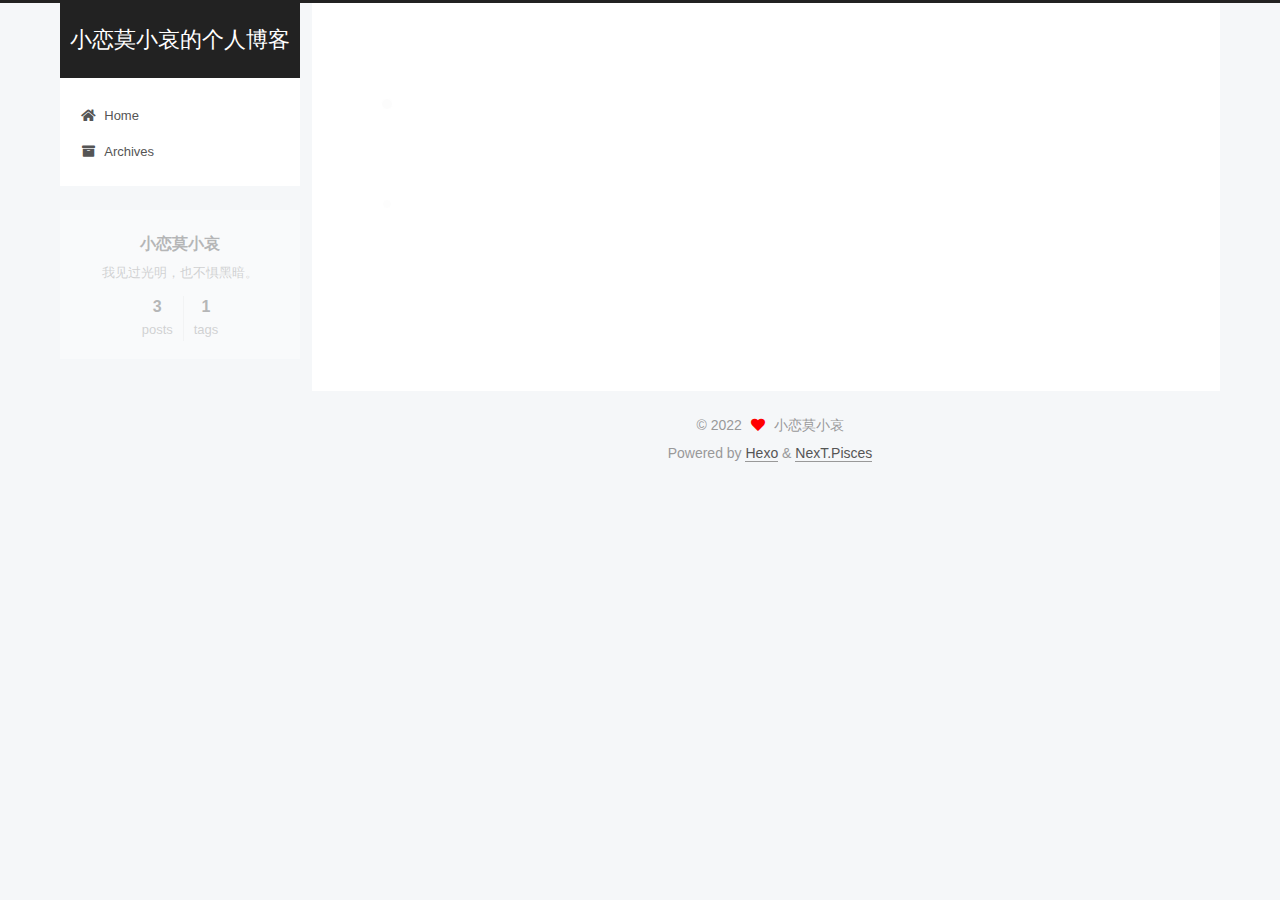
<file: tags/Stress-Testing-CI-CD/index.html>
<!DOCTYPE html>
<html lang="en">
<head>
  <meta charset="UTF-8">
<meta name="viewport" content="width=device-width, initial-scale=1, maximum-scale=2">
<meta name="theme-color" content="#222">
<meta name="generator" content="Hexo 6.1.0">
  <link rel="apple-touch-icon" sizes="180x180" href="/images/apple-touch-icon-next.png">
  <link rel="icon" type="image/png" sizes="32x32" href="/images/favicon-32x32-next.png">
  <link rel="icon" type="image/png" sizes="16x16" href="/images/favicon-16x16-next.png">
  <link rel="mask-icon" href="/images/logo.svg" color="#222">

<link rel="stylesheet" href="/css/main.css">


<link rel="stylesheet" href="/lib/font-awesome/css/all.min.css">

<script id="hexo-configurations">
    var NexT = window.NexT || {};
    var CONFIG = {"hostname":"example.com","root":"/","scheme":"Pisces","version":"7.8.0","exturl":false,"sidebar":{"position":"left","display":"post","padding":18,"offset":12,"onmobile":false},"copycode":{"enable":false,"show_result":false,"style":null},"back2top":{"enable":true,"sidebar":false,"scrollpercent":false},"bookmark":{"enable":false,"color":"#222","save":"auto"},"fancybox":false,"mediumzoom":false,"lazyload":false,"pangu":false,"comments":{"style":"tabs","active":null,"storage":true,"lazyload":false,"nav":null},"algolia":{"hits":{"per_page":10},"labels":{"input_placeholder":"Search for Posts","hits_empty":"We didn't find any results for the search: ${query}","hits_stats":"${hits} results found in ${time} ms"}},"localsearch":{"enable":false,"trigger":"auto","top_n_per_article":1,"unescape":false,"preload":false},"motion":{"enable":true,"async":false,"transition":{"post_block":"fadeIn","post_header":"slideDownIn","post_body":"slideDownIn","coll_header":"slideLeftIn","sidebar":"slideUpIn"}}};
  </script>

  <meta name="description" content="我见过光明，也不惧黑暗。">
<meta property="og:type" content="website">
<meta property="og:title" content="小恋莫小哀的个人博客">
<meta property="og:url" content="http://example.com/tags/Stress-Testing-CI-CD/index.html">
<meta property="og:site_name" content="小恋莫小哀的个人博客">
<meta property="og:description" content="我见过光明，也不惧黑暗。">
<meta property="og:locale" content="en_US">
<meta property="article:author" content="小恋莫小哀">
<meta name="twitter:card" content="summary">

<link rel="canonical" href="http://example.com/tags/Stress-Testing-CI-CD/">


<script id="page-configurations">
  // https://hexo.io/docs/variables.html
  CONFIG.page = {
    sidebar: "",
    isHome : false,
    isPost : false,
    lang   : 'en'
  };
</script>

  <title>Tag: Stress Testing || CI/CD | 小恋莫小哀的个人博客</title>
  






  <noscript>
  <style>
  .use-motion .brand,
  .use-motion .menu-item,
  .sidebar-inner,
  .use-motion .post-block,
  .use-motion .pagination,
  .use-motion .comments,
  .use-motion .post-header,
  .use-motion .post-body,
  .use-motion .collection-header { opacity: initial; }

  .use-motion .site-title,
  .use-motion .site-subtitle {
    opacity: initial;
    top: initial;
  }

  .use-motion .logo-line-before i { left: initial; }
  .use-motion .logo-line-after i { right: initial; }
  </style>
</noscript>

</head>

<body itemscope itemtype="http://schema.org/WebPage">
  <div class="container use-motion">
    <div class="headband"></div>

    <header class="header" itemscope itemtype="http://schema.org/WPHeader">
      <div class="header-inner"><div class="site-brand-container">
  <div class="site-nav-toggle">
    <div class="toggle" aria-label="Toggle navigation bar">
      <span class="toggle-line toggle-line-first"></span>
      <span class="toggle-line toggle-line-middle"></span>
      <span class="toggle-line toggle-line-last"></span>
    </div>
  </div>

  <div class="site-meta">

    <a href="/" class="brand" rel="start">
      <span class="logo-line-before"><i></i></span>
      <h1 class="site-title">小恋莫小哀的个人博客</h1>
      <span class="logo-line-after"><i></i></span>
    </a>
  </div>

  <div class="site-nav-right">
    <div class="toggle popup-trigger">
    </div>
  </div>
</div>




<nav class="site-nav">
  <ul id="menu" class="main-menu menu">
        <li class="menu-item menu-item-home">

    <a href="/" rel="section"><i class="fa fa-home fa-fw"></i>Home</a>

  </li>
        <li class="menu-item menu-item-archives">

    <a href="/archives/" rel="section"><i class="fa fa-archive fa-fw"></i>Archives</a>

  </li>
  </ul>
</nav>




</div>
    </header>

    
  <div class="back-to-top">
    <i class="fa fa-arrow-up"></i>
    <span>0%</span>
  </div>


    <main class="main">
      <div class="main-inner">
        <div class="content-wrap">
          

          <div class="content tag">
            

  
  
  
  <div class="post-block">
    <div class="posts-collapse">
      <div class="collection-title">
        <h2 class="collection-header">Stress Testing || CI/CD
          <small>Tag</small>
        </h2>
      </div>

      
    <div class="collection-year">
      <span class="collection-header">2022</span>
    </div>

  <article itemscope itemtype="http://schema.org/Article">
    <header class="post-header">

      <div class="post-meta">
        <time itemprop="dateCreated"
              datetime="2022-03-19T10:54:05+08:00"
              content="2022-03-19">
          03-19
        </time>
      </div>

      <div class="post-title">
          <a class="post-title-link" href="/2022/03/19/Auto-Stress-Testing-with-Jmeter/" itemprop="url">
            <span itemprop="name">Auto Stress Testing with Jmeter</span>
          </a>
      </div>

    </header>
  </article>

    </div>
  </div>
  
  
  

  



          </div>
          

<script>
  window.addEventListener('tabs:register', () => {
    let { activeClass } = CONFIG.comments;
    if (CONFIG.comments.storage) {
      activeClass = localStorage.getItem('comments_active') || activeClass;
    }
    if (activeClass) {
      let activeTab = document.querySelector(`a[href="#comment-${activeClass}"]`);
      if (activeTab) {
        activeTab.click();
      }
    }
  });
  if (CONFIG.comments.storage) {
    window.addEventListener('tabs:click', event => {
      if (!event.target.matches('.tabs-comment .tab-content .tab-pane')) return;
      let commentClass = event.target.classList[1];
      localStorage.setItem('comments_active', commentClass);
    });
  }
</script>

        </div>
          
  
  <div class="toggle sidebar-toggle">
    <span class="toggle-line toggle-line-first"></span>
    <span class="toggle-line toggle-line-middle"></span>
    <span class="toggle-line toggle-line-last"></span>
  </div>

  <aside class="sidebar">
    <div class="sidebar-inner">

      <ul class="sidebar-nav motion-element">
        <li class="sidebar-nav-toc">
          Table of Contents
        </li>
        <li class="sidebar-nav-overview">
          Overview
        </li>
      </ul>

      <!--noindex-->
      <div class="post-toc-wrap sidebar-panel">
      </div>
      <!--/noindex-->

      <div class="site-overview-wrap sidebar-panel">
        <div class="site-author motion-element" itemprop="author" itemscope itemtype="http://schema.org/Person">
  <p class="site-author-name" itemprop="name">小恋莫小哀</p>
  <div class="site-description" itemprop="description">我见过光明，也不惧黑暗。</div>
</div>
<div class="site-state-wrap motion-element">
  <nav class="site-state">
      <div class="site-state-item site-state-posts">
          <a href="/archives/">
        
          <span class="site-state-item-count">3</span>
          <span class="site-state-item-name">posts</span>
        </a>
      </div>
      <div class="site-state-item site-state-tags">
        <span class="site-state-item-count">1</span>
        <span class="site-state-item-name">tags</span>
      </div>
  </nav>
</div>



      </div>

    </div>
  </aside>
  <div id="sidebar-dimmer"></div>


      </div>
    </main>

    <footer class="footer">
      <div class="footer-inner">
        

        

<div class="copyright">
  
  &copy; 
  <span itemprop="copyrightYear">2022</span>
  <span class="with-love">
    <i class="fa fa-heart"></i>
  </span>
  <span class="author" itemprop="copyrightHolder">小恋莫小哀</span>
</div>
  <div class="powered-by">Powered by <a href="https://hexo.io/" class="theme-link" rel="noopener" target="_blank">Hexo</a> & <a href="https://pisces.theme-next.org/" class="theme-link" rel="noopener" target="_blank">NexT.Pisces</a>
  </div>

        








      </div>
    </footer>
  </div>

  
  <script src="/lib/anime.min.js"></script>
  <script src="/lib/velocity/velocity.min.js"></script>
  <script src="/lib/velocity/velocity.ui.min.js"></script>

<script src="/js/utils.js"></script>

<script src="/js/motion.js"></script>


<script src="/js/schemes/pisces.js"></script>


<script src="/js/next-boot.js"></script>




  















  

  

</body>
</html>
</file>
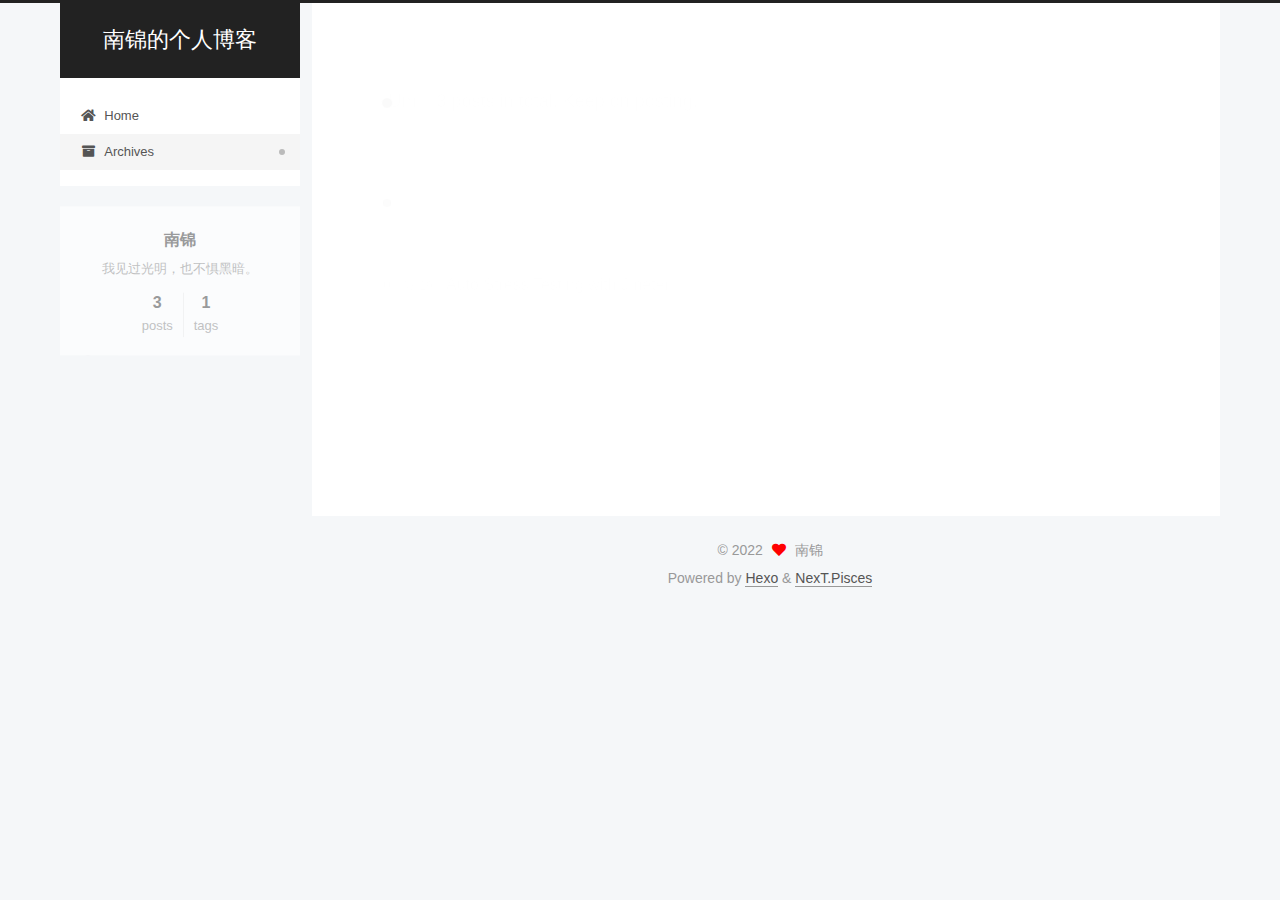
<file: archives/2022/03/index.html>
<!DOCTYPE html>
<html lang="en">
<head>
  <meta charset="UTF-8">
<meta name="viewport" content="width=device-width, initial-scale=1, maximum-scale=2">
<meta name="theme-color" content="#222">
<meta name="generator" content="Hexo 6.1.0">
  <link rel="apple-touch-icon" sizes="180x180" href="/images/apple-touch-icon-next.png">
  <link rel="icon" type="image/png" sizes="32x32" href="/images/favicon-32x32-next.png">
  <link rel="icon" type="image/png" sizes="16x16" href="/images/favicon-16x16-next.png">
  <link rel="mask-icon" href="/images/logo.svg" color="#222">

<link rel="stylesheet" href="/css/main.css">


<link rel="stylesheet" href="/lib/font-awesome/css/all.min.css">

<script id="hexo-configurations">
    var NexT = window.NexT || {};
    var CONFIG = {"hostname":"example.com","root":"/","scheme":"Pisces","version":"7.8.0","exturl":false,"sidebar":{"position":"left","display":"post","padding":18,"offset":12,"onmobile":false},"copycode":{"enable":false,"show_result":false,"style":null},"back2top":{"enable":true,"sidebar":false,"scrollpercent":false},"bookmark":{"enable":false,"color":"#222","save":"auto"},"fancybox":false,"mediumzoom":false,"lazyload":false,"pangu":false,"comments":{"style":"tabs","active":null,"storage":true,"lazyload":false,"nav":null},"algolia":{"hits":{"per_page":10},"labels":{"input_placeholder":"Search for Posts","hits_empty":"We didn't find any results for the search: ${query}","hits_stats":"${hits} results found in ${time} ms"}},"localsearch":{"enable":false,"trigger":"auto","top_n_per_article":1,"unescape":false,"preload":false},"motion":{"enable":true,"async":false,"transition":{"post_block":"fadeIn","post_header":"slideDownIn","post_body":"slideDownIn","coll_header":"slideLeftIn","sidebar":"slideUpIn"}}};
  </script>

  <meta name="description" content="我见过光明，也不惧黑暗。">
<meta property="og:type" content="website">
<meta property="og:title" content="南锦的个人博客">
<meta property="og:url" content="http://example.com/archives/2022/03/index.html">
<meta property="og:site_name" content="南锦的个人博客">
<meta property="og:description" content="我见过光明，也不惧黑暗。">
<meta property="og:locale" content="en_US">
<meta property="article:author" content="南锦">
<meta name="twitter:card" content="summary">

<link rel="canonical" href="http://example.com/archives/2022/03/">


<script id="page-configurations">
  // https://hexo.io/docs/variables.html
  CONFIG.page = {
    sidebar: "",
    isHome : false,
    isPost : false,
    lang   : 'en'
  };
</script>

  <title>Archive | 南锦的个人博客</title>
  






  <noscript>
  <style>
  .use-motion .brand,
  .use-motion .menu-item,
  .sidebar-inner,
  .use-motion .post-block,
  .use-motion .pagination,
  .use-motion .comments,
  .use-motion .post-header,
  .use-motion .post-body,
  .use-motion .collection-header { opacity: initial; }

  .use-motion .site-title,
  .use-motion .site-subtitle {
    opacity: initial;
    top: initial;
  }

  .use-motion .logo-line-before i { left: initial; }
  .use-motion .logo-line-after i { right: initial; }
  </style>
</noscript>

</head>

<body itemscope itemtype="http://schema.org/WebPage">
  <div class="container use-motion">
    <div class="headband"></div>

    <header class="header" itemscope itemtype="http://schema.org/WPHeader">
      <div class="header-inner"><div class="site-brand-container">
  <div class="site-nav-toggle">
    <div class="toggle" aria-label="Toggle navigation bar">
      <span class="toggle-line toggle-line-first"></span>
      <span class="toggle-line toggle-line-middle"></span>
      <span class="toggle-line toggle-line-last"></span>
    </div>
  </div>

  <div class="site-meta">

    <a href="/" class="brand" rel="start">
      <span class="logo-line-before"><i></i></span>
      <h1 class="site-title">南锦的个人博客</h1>
      <span class="logo-line-after"><i></i></span>
    </a>
  </div>

  <div class="site-nav-right">
    <div class="toggle popup-trigger">
    </div>
  </div>
</div>




<nav class="site-nav">
  <ul id="menu" class="main-menu menu">
        <li class="menu-item menu-item-home">

    <a href="/" rel="section"><i class="fa fa-home fa-fw"></i>Home</a>

  </li>
        <li class="menu-item menu-item-archives">

    <a href="/archives/" rel="section"><i class="fa fa-archive fa-fw"></i>Archives</a>

  </li>
  </ul>
</nav>




</div>
    </header>

    
  <div class="back-to-top">
    <i class="fa fa-arrow-up"></i>
    <span>0%</span>
  </div>


    <main class="main">
      <div class="main-inner">
        <div class="content-wrap">
          

          <div class="content archive">
            

  
  
  
  <div class="post-block">
    <div class="posts-collapse">
      <div class="collection-title">
        <span class="collection-header">Um..! 3 posts in total. Keep on posting.</span>
      </div>

      
    <div class="collection-year">
      <span class="collection-header">2022</span>
    </div>

  <article itemscope itemtype="http://schema.org/Article">
    <header class="post-header">

      <div class="post-meta">
        <time itemprop="dateCreated"
              datetime="2022-03-19T10:54:05+08:00"
              content="2022-03-19">
          03-19
        </time>
      </div>

      <div class="post-title">
          <a class="post-title-link" href="/2022/03/19/Auto-Stress-Testing-with-Jmeter/" itemprop="url">
            <span itemprop="name">Auto Stress Testing with Jmeter</span>
          </a>
      </div>

    </header>
  </article>

  <article itemscope itemtype="http://schema.org/Article">
    <header class="post-header">

      <div class="post-meta">
        <time itemprop="dateCreated"
              datetime="2022-03-18T23:44:06+08:00"
              content="2022-03-18">
          03-18
        </time>
      </div>

      <div class="post-title">
          <a class="post-title-link" href="/2022/03/18/test-my-site/" itemprop="url">
            <span itemprop="name">test_my_site</span>
          </a>
      </div>

    </header>
  </article>

  <article itemscope itemtype="http://schema.org/Article">
    <header class="post-header">

      <div class="post-meta">
        <time itemprop="dateCreated"
              datetime="2022-03-18T23:38:14+08:00"
              content="2022-03-18">
          03-18
        </time>
      </div>

      <div class="post-title">
          <a class="post-title-link" href="/2022/03/18/hello-world/" itemprop="url">
            <span itemprop="name">Hello World</span>
          </a>
      </div>

    </header>
  </article>


    </div>
  </div>
  
  
  

  



          </div>
          

<script>
  window.addEventListener('tabs:register', () => {
    let { activeClass } = CONFIG.comments;
    if (CONFIG.comments.storage) {
      activeClass = localStorage.getItem('comments_active') || activeClass;
    }
    if (activeClass) {
      let activeTab = document.querySelector(`a[href="#comment-${activeClass}"]`);
      if (activeTab) {
        activeTab.click();
      }
    }
  });
  if (CONFIG.comments.storage) {
    window.addEventListener('tabs:click', event => {
      if (!event.target.matches('.tabs-comment .tab-content .tab-pane')) return;
      let commentClass = event.target.classList[1];
      localStorage.setItem('comments_active', commentClass);
    });
  }
</script>

        </div>
          
  
  <div class="toggle sidebar-toggle">
    <span class="toggle-line toggle-line-first"></span>
    <span class="toggle-line toggle-line-middle"></span>
    <span class="toggle-line toggle-line-last"></span>
  </div>

  <aside class="sidebar">
    <div class="sidebar-inner">

      <ul class="sidebar-nav motion-element">
        <li class="sidebar-nav-toc">
          Table of Contents
        </li>
        <li class="sidebar-nav-overview">
          Overview
        </li>
      </ul>

      <!--noindex-->
      <div class="post-toc-wrap sidebar-panel">
      </div>
      <!--/noindex-->

      <div class="site-overview-wrap sidebar-panel">
        <div class="site-author motion-element" itemprop="author" itemscope itemtype="http://schema.org/Person">
  <p class="site-author-name" itemprop="name">南锦</p>
  <div class="site-description" itemprop="description">我见过光明，也不惧黑暗。</div>
</div>
<div class="site-state-wrap motion-element">
  <nav class="site-state">
      <div class="site-state-item site-state-posts">
          <a href="/archives/">
        
          <span class="site-state-item-count">3</span>
          <span class="site-state-item-name">posts</span>
        </a>
      </div>
      <div class="site-state-item site-state-tags">
        <span class="site-state-item-count">1</span>
        <span class="site-state-item-name">tags</span>
      </div>
  </nav>
</div>



      </div>

    </div>
  </aside>
  <div id="sidebar-dimmer"></div>


      </div>
    </main>

    <footer class="footer">
      <div class="footer-inner">
        

        

<div class="copyright">
  
  &copy; 
  <span itemprop="copyrightYear">2022</span>
  <span class="with-love">
    <i class="fa fa-heart"></i>
  </span>
  <span class="author" itemprop="copyrightHolder">南锦</span>
</div>
  <div class="powered-by">Powered by <a href="https://hexo.io/" class="theme-link" rel="noopener" target="_blank">Hexo</a> & <a href="https://pisces.theme-next.org/" class="theme-link" rel="noopener" target="_blank">NexT.Pisces</a>
  </div>

        








      </div>
    </footer>
  </div>

  
  <script src="/lib/anime.min.js"></script>
  <script src="/lib/velocity/velocity.min.js"></script>
  <script src="/lib/velocity/velocity.ui.min.js"></script>

<script src="/js/utils.js"></script>

<script src="/js/motion.js"></script>


<script src="/js/schemes/pisces.js"></script>


<script src="/js/next-boot.js"></script>




  















  

  

</body>
</html>
</file>
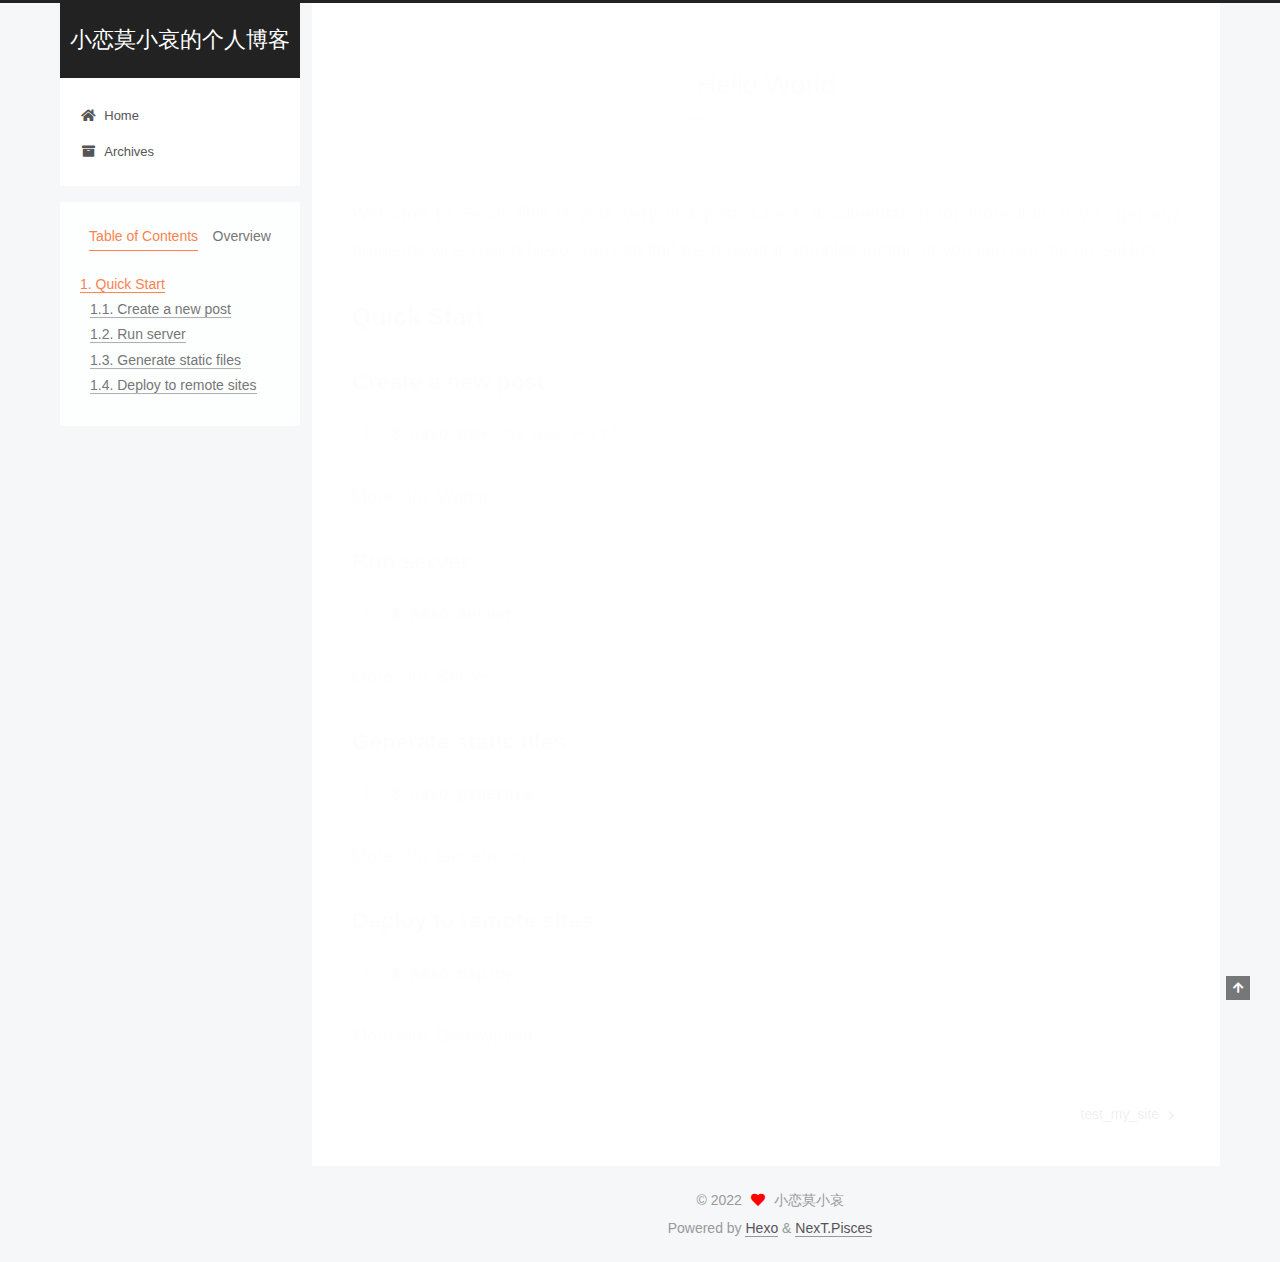
<file: 2022/03/18/hello-world/index.html>
<!DOCTYPE html>
<html lang="en">
<head>
  <meta charset="UTF-8">
<meta name="viewport" content="width=device-width, initial-scale=1, maximum-scale=2">
<meta name="theme-color" content="#222">
<meta name="generator" content="Hexo 6.1.0">
  <link rel="apple-touch-icon" sizes="180x180" href="/images/apple-touch-icon-next.png">
  <link rel="icon" type="image/png" sizes="32x32" href="/images/favicon-32x32-next.png">
  <link rel="icon" type="image/png" sizes="16x16" href="/images/favicon-16x16-next.png">
  <link rel="mask-icon" href="/images/logo.svg" color="#222">

<link rel="stylesheet" href="/css/main.css">


<link rel="stylesheet" href="/lib/font-awesome/css/all.min.css">

<script id="hexo-configurations">
    var NexT = window.NexT || {};
    var CONFIG = {"hostname":"example.com","root":"/","scheme":"Pisces","version":"7.8.0","exturl":false,"sidebar":{"position":"left","display":"post","padding":18,"offset":12,"onmobile":false},"copycode":{"enable":false,"show_result":false,"style":null},"back2top":{"enable":true,"sidebar":false,"scrollpercent":false},"bookmark":{"enable":false,"color":"#222","save":"auto"},"fancybox":false,"mediumzoom":false,"lazyload":false,"pangu":false,"comments":{"style":"tabs","active":null,"storage":true,"lazyload":false,"nav":null},"algolia":{"hits":{"per_page":10},"labels":{"input_placeholder":"Search for Posts","hits_empty":"We didn't find any results for the search: ${query}","hits_stats":"${hits} results found in ${time} ms"}},"localsearch":{"enable":false,"trigger":"auto","top_n_per_article":1,"unescape":false,"preload":false},"motion":{"enable":true,"async":false,"transition":{"post_block":"fadeIn","post_header":"slideDownIn","post_body":"slideDownIn","coll_header":"slideLeftIn","sidebar":"slideUpIn"}}};
  </script>

  <meta name="description" content="Welcome to Hexo! This is your very first post. Check documentation for more info. If you get any problems when using Hexo, you can find the answer in troubleshooting or you can ask me on GitHub. Quick">
<meta property="og:type" content="article">
<meta property="og:title" content="Hello World">
<meta property="og:url" content="http://example.com/2022/03/18/hello-world/index.html">
<meta property="og:site_name" content="小恋莫小哀的个人博客">
<meta property="og:description" content="Welcome to Hexo! This is your very first post. Check documentation for more info. If you get any problems when using Hexo, you can find the answer in troubleshooting or you can ask me on GitHub. Quick">
<meta property="og:locale" content="en_US">
<meta property="article:published_time" content="2022-03-18T15:38:14.908Z">
<meta property="article:modified_time" content="2022-03-18T15:38:14.908Z">
<meta property="article:author" content="小恋莫小哀">
<meta name="twitter:card" content="summary">

<link rel="canonical" href="http://example.com/2022/03/18/hello-world/">


<script id="page-configurations">
  // https://hexo.io/docs/variables.html
  CONFIG.page = {
    sidebar: "",
    isHome : false,
    isPost : true,
    lang   : 'en'
  };
</script>

  <title>Hello World | 小恋莫小哀的个人博客</title>
  






  <noscript>
  <style>
  .use-motion .brand,
  .use-motion .menu-item,
  .sidebar-inner,
  .use-motion .post-block,
  .use-motion .pagination,
  .use-motion .comments,
  .use-motion .post-header,
  .use-motion .post-body,
  .use-motion .collection-header { opacity: initial; }

  .use-motion .site-title,
  .use-motion .site-subtitle {
    opacity: initial;
    top: initial;
  }

  .use-motion .logo-line-before i { left: initial; }
  .use-motion .logo-line-after i { right: initial; }
  </style>
</noscript>

</head>

<body itemscope itemtype="http://schema.org/WebPage">
  <div class="container use-motion">
    <div class="headband"></div>

    <header class="header" itemscope itemtype="http://schema.org/WPHeader">
      <div class="header-inner"><div class="site-brand-container">
  <div class="site-nav-toggle">
    <div class="toggle" aria-label="Toggle navigation bar">
      <span class="toggle-line toggle-line-first"></span>
      <span class="toggle-line toggle-line-middle"></span>
      <span class="toggle-line toggle-line-last"></span>
    </div>
  </div>

  <div class="site-meta">

    <a href="/" class="brand" rel="start">
      <span class="logo-line-before"><i></i></span>
      <h1 class="site-title">小恋莫小哀的个人博客</h1>
      <span class="logo-line-after"><i></i></span>
    </a>
  </div>

  <div class="site-nav-right">
    <div class="toggle popup-trigger">
    </div>
  </div>
</div>




<nav class="site-nav">
  <ul id="menu" class="main-menu menu">
        <li class="menu-item menu-item-home">

    <a href="/" rel="section"><i class="fa fa-home fa-fw"></i>Home</a>

  </li>
        <li class="menu-item menu-item-archives">

    <a href="/archives/" rel="section"><i class="fa fa-archive fa-fw"></i>Archives</a>

  </li>
  </ul>
</nav>




</div>
    </header>

    
  <div class="back-to-top">
    <i class="fa fa-arrow-up"></i>
    <span>0%</span>
  </div>


    <main class="main">
      <div class="main-inner">
        <div class="content-wrap">
          

          <div class="content post posts-expand">
            

    
  
  
  <article itemscope itemtype="http://schema.org/Article" class="post-block" lang="en">
    <link itemprop="mainEntityOfPage" href="http://example.com/2022/03/18/hello-world/">

    <span hidden itemprop="author" itemscope itemtype="http://schema.org/Person">
      <meta itemprop="image" content="/images/avatar.gif">
      <meta itemprop="name" content="小恋莫小哀">
      <meta itemprop="description" content="我见过光明，也不惧黑暗。">
    </span>

    <span hidden itemprop="publisher" itemscope itemtype="http://schema.org/Organization">
      <meta itemprop="name" content="小恋莫小哀的个人博客">
    </span>
      <header class="post-header">
        <h1 class="post-title" itemprop="name headline">
          Hello World
        </h1>

        <div class="post-meta">
            <span class="post-meta-item">
              <span class="post-meta-item-icon">
                <i class="far fa-calendar"></i>
              </span>
              <span class="post-meta-item-text">Posted on</span>

              <time title="Created: 2022-03-18 23:38:14" itemprop="dateCreated datePublished" datetime="2022-03-18T23:38:14+08:00">2022-03-18</time>
            </span>

          

        </div>
      </header>

    
    
    
    <div class="post-body" itemprop="articleBody">

      
        <p>Welcome to <a target="_blank" rel="noopener" href="https://hexo.io/">Hexo</a>! This is your very first post. Check <a target="_blank" rel="noopener" href="https://hexo.io/docs/">documentation</a> for more info. If you get any problems when using Hexo, you can find the answer in <a target="_blank" rel="noopener" href="https://hexo.io/docs/troubleshooting.html">troubleshooting</a> or you can ask me on <a target="_blank" rel="noopener" href="https://github.com/hexojs/hexo/issues">GitHub</a>.</p>
<h2 id="Quick-Start"><a href="#Quick-Start" class="headerlink" title="Quick Start"></a>Quick Start</h2><h3 id="Create-a-new-post"><a href="#Create-a-new-post" class="headerlink" title="Create a new post"></a>Create a new post</h3><figure class="highlight bash"><table><tr><td class="gutter"><pre><span class="line">1</span><br></pre></td><td class="code"><pre><span class="line">$ hexo new <span class="string">&quot;My New Post&quot;</span></span><br></pre></td></tr></table></figure>

<p>More info: <a target="_blank" rel="noopener" href="https://hexo.io/docs/writing.html">Writing</a></p>
<h3 id="Run-server"><a href="#Run-server" class="headerlink" title="Run server"></a>Run server</h3><figure class="highlight bash"><table><tr><td class="gutter"><pre><span class="line">1</span><br></pre></td><td class="code"><pre><span class="line">$ hexo server</span><br></pre></td></tr></table></figure>

<p>More info: <a target="_blank" rel="noopener" href="https://hexo.io/docs/server.html">Server</a></p>
<h3 id="Generate-static-files"><a href="#Generate-static-files" class="headerlink" title="Generate static files"></a>Generate static files</h3><figure class="highlight bash"><table><tr><td class="gutter"><pre><span class="line">1</span><br></pre></td><td class="code"><pre><span class="line">$ hexo generate</span><br></pre></td></tr></table></figure>

<p>More info: <a target="_blank" rel="noopener" href="https://hexo.io/docs/generating.html">Generating</a></p>
<h3 id="Deploy-to-remote-sites"><a href="#Deploy-to-remote-sites" class="headerlink" title="Deploy to remote sites"></a>Deploy to remote sites</h3><figure class="highlight bash"><table><tr><td class="gutter"><pre><span class="line">1</span><br></pre></td><td class="code"><pre><span class="line">$ hexo deploy</span><br></pre></td></tr></table></figure>

<p>More info: <a target="_blank" rel="noopener" href="https://hexo.io/docs/one-command-deployment.html">Deployment</a></p>

    </div>

    
    
    

      <footer class="post-footer">

        


        
    <div class="post-nav">
      <div class="post-nav-item"></div>
      <div class="post-nav-item">
    <a href="/2022/03/18/test-my-site/" rel="next" title="test_my_site">
      test_my_site <i class="fa fa-chevron-right"></i>
    </a></div>
    </div>
      </footer>
    
  </article>
  
  
  



          </div>
          

<script>
  window.addEventListener('tabs:register', () => {
    let { activeClass } = CONFIG.comments;
    if (CONFIG.comments.storage) {
      activeClass = localStorage.getItem('comments_active') || activeClass;
    }
    if (activeClass) {
      let activeTab = document.querySelector(`a[href="#comment-${activeClass}"]`);
      if (activeTab) {
        activeTab.click();
      }
    }
  });
  if (CONFIG.comments.storage) {
    window.addEventListener('tabs:click', event => {
      if (!event.target.matches('.tabs-comment .tab-content .tab-pane')) return;
      let commentClass = event.target.classList[1];
      localStorage.setItem('comments_active', commentClass);
    });
  }
</script>

        </div>
          
  
  <div class="toggle sidebar-toggle">
    <span class="toggle-line toggle-line-first"></span>
    <span class="toggle-line toggle-line-middle"></span>
    <span class="toggle-line toggle-line-last"></span>
  </div>

  <aside class="sidebar">
    <div class="sidebar-inner">

      <ul class="sidebar-nav motion-element">
        <li class="sidebar-nav-toc">
          Table of Contents
        </li>
        <li class="sidebar-nav-overview">
          Overview
        </li>
      </ul>

      <!--noindex-->
      <div class="post-toc-wrap sidebar-panel">
          <div class="post-toc motion-element"><ol class="nav"><li class="nav-item nav-level-2"><a class="nav-link" href="#Quick-Start"><span class="nav-number">1.</span> <span class="nav-text">Quick Start</span></a><ol class="nav-child"><li class="nav-item nav-level-3"><a class="nav-link" href="#Create-a-new-post"><span class="nav-number">1.1.</span> <span class="nav-text">Create a new post</span></a></li><li class="nav-item nav-level-3"><a class="nav-link" href="#Run-server"><span class="nav-number">1.2.</span> <span class="nav-text">Run server</span></a></li><li class="nav-item nav-level-3"><a class="nav-link" href="#Generate-static-files"><span class="nav-number">1.3.</span> <span class="nav-text">Generate static files</span></a></li><li class="nav-item nav-level-3"><a class="nav-link" href="#Deploy-to-remote-sites"><span class="nav-number">1.4.</span> <span class="nav-text">Deploy to remote sites</span></a></li></ol></li></ol></div>
      </div>
      <!--/noindex-->

      <div class="site-overview-wrap sidebar-panel">
        <div class="site-author motion-element" itemprop="author" itemscope itemtype="http://schema.org/Person">
  <p class="site-author-name" itemprop="name">小恋莫小哀</p>
  <div class="site-description" itemprop="description">我见过光明，也不惧黑暗。</div>
</div>
<div class="site-state-wrap motion-element">
  <nav class="site-state">
      <div class="site-state-item site-state-posts">
          <a href="/archives/">
        
          <span class="site-state-item-count">3</span>
          <span class="site-state-item-name">posts</span>
        </a>
      </div>
      <div class="site-state-item site-state-tags">
        <span class="site-state-item-count">1</span>
        <span class="site-state-item-name">tags</span>
      </div>
  </nav>
</div>



      </div>

    </div>
  </aside>
  <div id="sidebar-dimmer"></div>


      </div>
    </main>

    <footer class="footer">
      <div class="footer-inner">
        

        

<div class="copyright">
  
  &copy; 
  <span itemprop="copyrightYear">2022</span>
  <span class="with-love">
    <i class="fa fa-heart"></i>
  </span>
  <span class="author" itemprop="copyrightHolder">小恋莫小哀</span>
</div>
  <div class="powered-by">Powered by <a href="https://hexo.io/" class="theme-link" rel="noopener" target="_blank">Hexo</a> & <a href="https://pisces.theme-next.org/" class="theme-link" rel="noopener" target="_blank">NexT.Pisces</a>
  </div>

        








      </div>
    </footer>
  </div>

  
  <script src="/lib/anime.min.js"></script>
  <script src="/lib/velocity/velocity.min.js"></script>
  <script src="/lib/velocity/velocity.ui.min.js"></script>

<script src="/js/utils.js"></script>

<script src="/js/motion.js"></script>


<script src="/js/schemes/pisces.js"></script>


<script src="/js/next-boot.js"></script>




  















  

  

</body>
</html>
</file>
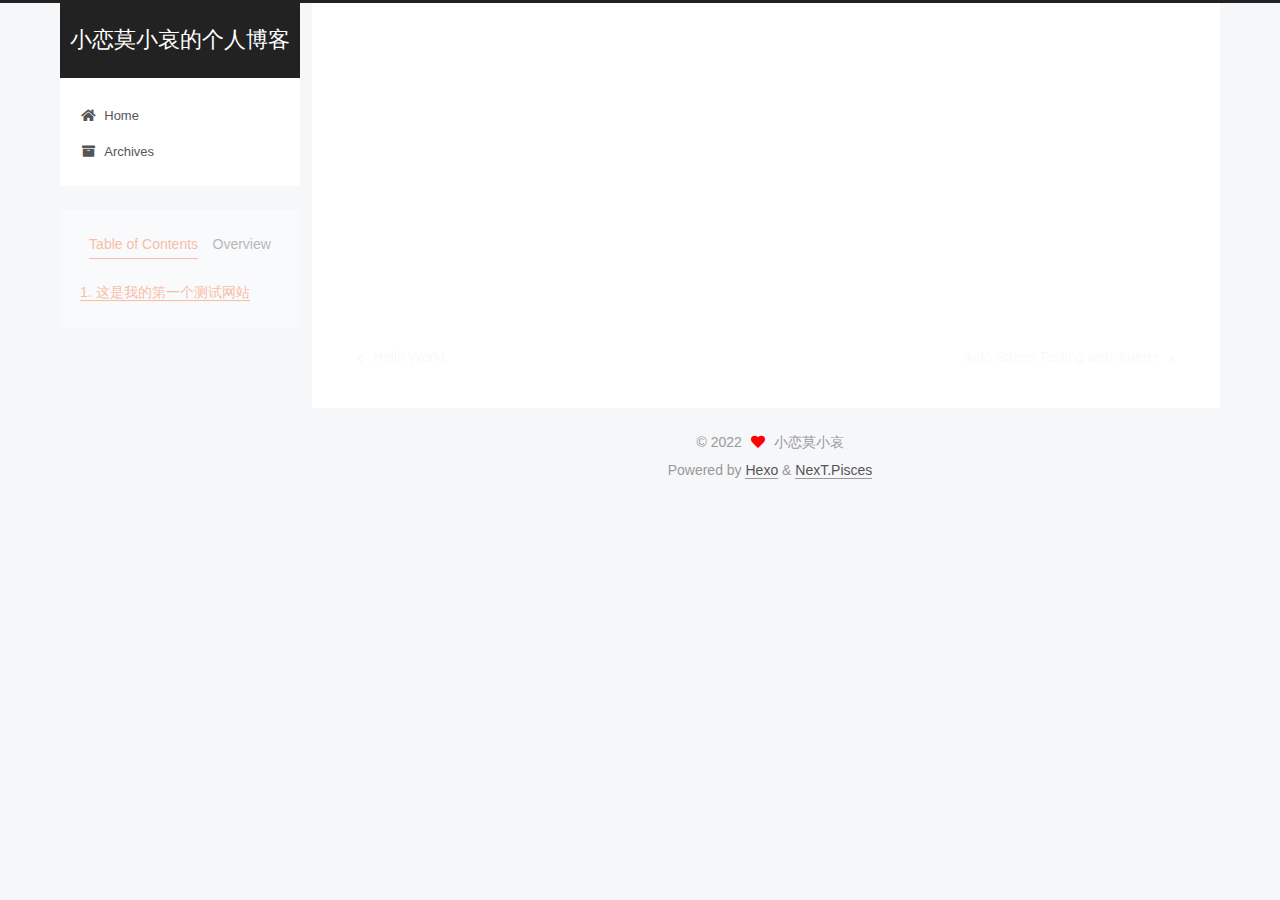
<file: 2022/03/18/test-my-site/index.html>
<!DOCTYPE html>
<html lang="en">
<head>
  <meta charset="UTF-8">
<meta name="viewport" content="width=device-width, initial-scale=1, maximum-scale=2">
<meta name="theme-color" content="#222">
<meta name="generator" content="Hexo 6.1.0">
  <link rel="apple-touch-icon" sizes="180x180" href="/images/apple-touch-icon-next.png">
  <link rel="icon" type="image/png" sizes="32x32" href="/images/favicon-32x32-next.png">
  <link rel="icon" type="image/png" sizes="16x16" href="/images/favicon-16x16-next.png">
  <link rel="mask-icon" href="/images/logo.svg" color="#222">

<link rel="stylesheet" href="/css/main.css">


<link rel="stylesheet" href="/lib/font-awesome/css/all.min.css">

<script id="hexo-configurations">
    var NexT = window.NexT || {};
    var CONFIG = {"hostname":"example.com","root":"/","scheme":"Pisces","version":"7.8.0","exturl":false,"sidebar":{"position":"left","display":"post","padding":18,"offset":12,"onmobile":false},"copycode":{"enable":false,"show_result":false,"style":null},"back2top":{"enable":true,"sidebar":false,"scrollpercent":false},"bookmark":{"enable":false,"color":"#222","save":"auto"},"fancybox":false,"mediumzoom":false,"lazyload":false,"pangu":false,"comments":{"style":"tabs","active":null,"storage":true,"lazyload":false,"nav":null},"algolia":{"hits":{"per_page":10},"labels":{"input_placeholder":"Search for Posts","hits_empty":"We didn't find any results for the search: ${query}","hits_stats":"${hits} results found in ${time} ms"}},"localsearch":{"enable":false,"trigger":"auto","top_n_per_article":1,"unescape":false,"preload":false},"motion":{"enable":true,"async":false,"transition":{"post_block":"fadeIn","post_header":"slideDownIn","post_body":"slideDownIn","coll_header":"slideLeftIn","sidebar":"slideUpIn"}}};
  </script>

  <meta name="description" content="这是我的第一个测试网站从今天开始，做个幸福的人，劈柴、喂马、写代码！">
<meta property="og:type" content="article">
<meta property="og:title" content="test_my_site">
<meta property="og:url" content="http://example.com/2022/03/18/test-my-site/index.html">
<meta property="og:site_name" content="小恋莫小哀的个人博客">
<meta property="og:description" content="这是我的第一个测试网站从今天开始，做个幸福的人，劈柴、喂马、写代码！">
<meta property="og:locale" content="en_US">
<meta property="article:published_time" content="2022-03-18T15:44:06.000Z">
<meta property="article:modified_time" content="2022-03-18T16:24:09.363Z">
<meta property="article:author" content="小恋莫小哀">
<meta name="twitter:card" content="summary">

<link rel="canonical" href="http://example.com/2022/03/18/test-my-site/">


<script id="page-configurations">
  // https://hexo.io/docs/variables.html
  CONFIG.page = {
    sidebar: "",
    isHome : false,
    isPost : true,
    lang   : 'en'
  };
</script>

  <title>test_my_site | 小恋莫小哀的个人博客</title>
  






  <noscript>
  <style>
  .use-motion .brand,
  .use-motion .menu-item,
  .sidebar-inner,
  .use-motion .post-block,
  .use-motion .pagination,
  .use-motion .comments,
  .use-motion .post-header,
  .use-motion .post-body,
  .use-motion .collection-header { opacity: initial; }

  .use-motion .site-title,
  .use-motion .site-subtitle {
    opacity: initial;
    top: initial;
  }

  .use-motion .logo-line-before i { left: initial; }
  .use-motion .logo-line-after i { right: initial; }
  </style>
</noscript>

</head>

<body itemscope itemtype="http://schema.org/WebPage">
  <div class="container use-motion">
    <div class="headband"></div>

    <header class="header" itemscope itemtype="http://schema.org/WPHeader">
      <div class="header-inner"><div class="site-brand-container">
  <div class="site-nav-toggle">
    <div class="toggle" aria-label="Toggle navigation bar">
      <span class="toggle-line toggle-line-first"></span>
      <span class="toggle-line toggle-line-middle"></span>
      <span class="toggle-line toggle-line-last"></span>
    </div>
  </div>

  <div class="site-meta">

    <a href="/" class="brand" rel="start">
      <span class="logo-line-before"><i></i></span>
      <h1 class="site-title">小恋莫小哀的个人博客</h1>
      <span class="logo-line-after"><i></i></span>
    </a>
  </div>

  <div class="site-nav-right">
    <div class="toggle popup-trigger">
    </div>
  </div>
</div>




<nav class="site-nav">
  <ul id="menu" class="main-menu menu">
        <li class="menu-item menu-item-home">

    <a href="/" rel="section"><i class="fa fa-home fa-fw"></i>Home</a>

  </li>
        <li class="menu-item menu-item-archives">

    <a href="/archives/" rel="section"><i class="fa fa-archive fa-fw"></i>Archives</a>

  </li>
  </ul>
</nav>




</div>
    </header>

    
  <div class="back-to-top">
    <i class="fa fa-arrow-up"></i>
    <span>0%</span>
  </div>


    <main class="main">
      <div class="main-inner">
        <div class="content-wrap">
          

          <div class="content post posts-expand">
            

    
  
  
  <article itemscope itemtype="http://schema.org/Article" class="post-block" lang="en">
    <link itemprop="mainEntityOfPage" href="http://example.com/2022/03/18/test-my-site/">

    <span hidden itemprop="author" itemscope itemtype="http://schema.org/Person">
      <meta itemprop="image" content="/images/avatar.gif">
      <meta itemprop="name" content="小恋莫小哀">
      <meta itemprop="description" content="我见过光明，也不惧黑暗。">
    </span>

    <span hidden itemprop="publisher" itemscope itemtype="http://schema.org/Organization">
      <meta itemprop="name" content="小恋莫小哀的个人博客">
    </span>
      <header class="post-header">
        <h1 class="post-title" itemprop="name headline">
          test_my_site
        </h1>

        <div class="post-meta">
            <span class="post-meta-item">
              <span class="post-meta-item-icon">
                <i class="far fa-calendar"></i>
              </span>
              <span class="post-meta-item-text">Posted on</span>

              <time title="Created: 2022-03-18 23:44:06" itemprop="dateCreated datePublished" datetime="2022-03-18T23:44:06+08:00">2022-03-18</time>
            </span>
              <span class="post-meta-item">
                <span class="post-meta-item-icon">
                  <i class="far fa-calendar-check"></i>
                </span>
                <span class="post-meta-item-text">Edited on</span>
                <time title="Modified: 2022-03-19 00:24:09" itemprop="dateModified" datetime="2022-03-19T00:24:09+08:00">2022-03-19</time>
              </span>

          

        </div>
      </header>

    
    
    
    <div class="post-body" itemprop="articleBody">

      
        <h1 id="这是我的第一个测试网站"><a href="#这是我的第一个测试网站" class="headerlink" title="这是我的第一个测试网站"></a>这是我的第一个测试网站</h1><p>从今天开始，做个幸福的人，劈柴、喂马、写代码！</p>

    </div>

    
    
    

      <footer class="post-footer">

        


        
    <div class="post-nav">
      <div class="post-nav-item">
    <a href="/2022/03/18/hello-world/" rel="prev" title="Hello World">
      <i class="fa fa-chevron-left"></i> Hello World
    </a></div>
      <div class="post-nav-item">
    <a href="/2022/03/19/Auto-Stress-Testing-with-Jmeter/" rel="next" title="Auto Stress Testing with Jmeter">
      Auto Stress Testing with Jmeter <i class="fa fa-chevron-right"></i>
    </a></div>
    </div>
      </footer>
    
  </article>
  
  
  



          </div>
          

<script>
  window.addEventListener('tabs:register', () => {
    let { activeClass } = CONFIG.comments;
    if (CONFIG.comments.storage) {
      activeClass = localStorage.getItem('comments_active') || activeClass;
    }
    if (activeClass) {
      let activeTab = document.querySelector(`a[href="#comment-${activeClass}"]`);
      if (activeTab) {
        activeTab.click();
      }
    }
  });
  if (CONFIG.comments.storage) {
    window.addEventListener('tabs:click', event => {
      if (!event.target.matches('.tabs-comment .tab-content .tab-pane')) return;
      let commentClass = event.target.classList[1];
      localStorage.setItem('comments_active', commentClass);
    });
  }
</script>

        </div>
          
  
  <div class="toggle sidebar-toggle">
    <span class="toggle-line toggle-line-first"></span>
    <span class="toggle-line toggle-line-middle"></span>
    <span class="toggle-line toggle-line-last"></span>
  </div>

  <aside class="sidebar">
    <div class="sidebar-inner">

      <ul class="sidebar-nav motion-element">
        <li class="sidebar-nav-toc">
          Table of Contents
        </li>
        <li class="sidebar-nav-overview">
          Overview
        </li>
      </ul>

      <!--noindex-->
      <div class="post-toc-wrap sidebar-panel">
          <div class="post-toc motion-element"><ol class="nav"><li class="nav-item nav-level-1"><a class="nav-link" href="#%E8%BF%99%E6%98%AF%E6%88%91%E7%9A%84%E7%AC%AC%E4%B8%80%E4%B8%AA%E6%B5%8B%E8%AF%95%E7%BD%91%E7%AB%99"><span class="nav-number">1.</span> <span class="nav-text">这是我的第一个测试网站</span></a></li></ol></div>
      </div>
      <!--/noindex-->

      <div class="site-overview-wrap sidebar-panel">
        <div class="site-author motion-element" itemprop="author" itemscope itemtype="http://schema.org/Person">
  <p class="site-author-name" itemprop="name">小恋莫小哀</p>
  <div class="site-description" itemprop="description">我见过光明，也不惧黑暗。</div>
</div>
<div class="site-state-wrap motion-element">
  <nav class="site-state">
      <div class="site-state-item site-state-posts">
          <a href="/archives/">
        
          <span class="site-state-item-count">3</span>
          <span class="site-state-item-name">posts</span>
        </a>
      </div>
      <div class="site-state-item site-state-tags">
        <span class="site-state-item-count">1</span>
        <span class="site-state-item-name">tags</span>
      </div>
  </nav>
</div>



      </div>

    </div>
  </aside>
  <div id="sidebar-dimmer"></div>


      </div>
    </main>

    <footer class="footer">
      <div class="footer-inner">
        

        

<div class="copyright">
  
  &copy; 
  <span itemprop="copyrightYear">2022</span>
  <span class="with-love">
    <i class="fa fa-heart"></i>
  </span>
  <span class="author" itemprop="copyrightHolder">小恋莫小哀</span>
</div>
  <div class="powered-by">Powered by <a href="https://hexo.io/" class="theme-link" rel="noopener" target="_blank">Hexo</a> & <a href="https://pisces.theme-next.org/" class="theme-link" rel="noopener" target="_blank">NexT.Pisces</a>
  </div>

        








      </div>
    </footer>
  </div>

  
  <script src="/lib/anime.min.js"></script>
  <script src="/lib/velocity/velocity.min.js"></script>
  <script src="/lib/velocity/velocity.ui.min.js"></script>

<script src="/js/utils.js"></script>

<script src="/js/motion.js"></script>


<script src="/js/schemes/pisces.js"></script>


<script src="/js/next-boot.js"></script>




  















  

  

</body>
</html>
</file>
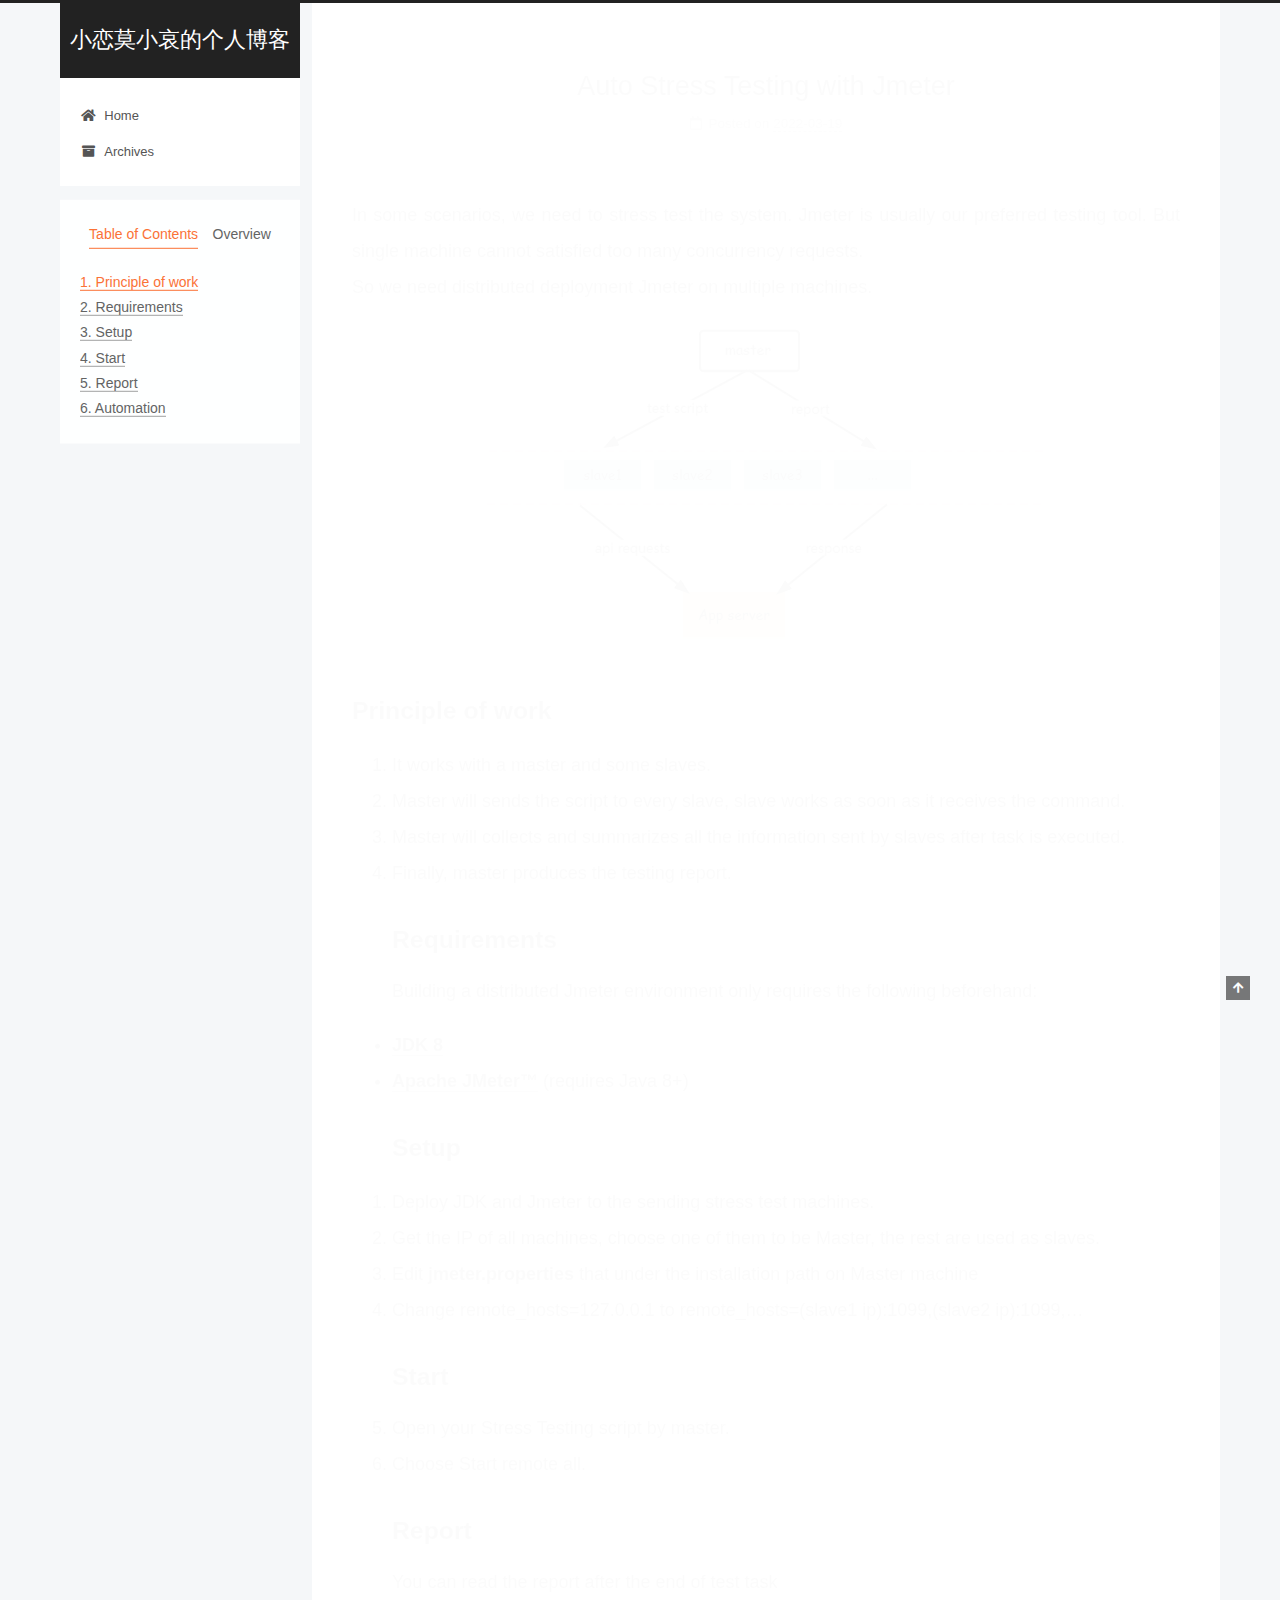
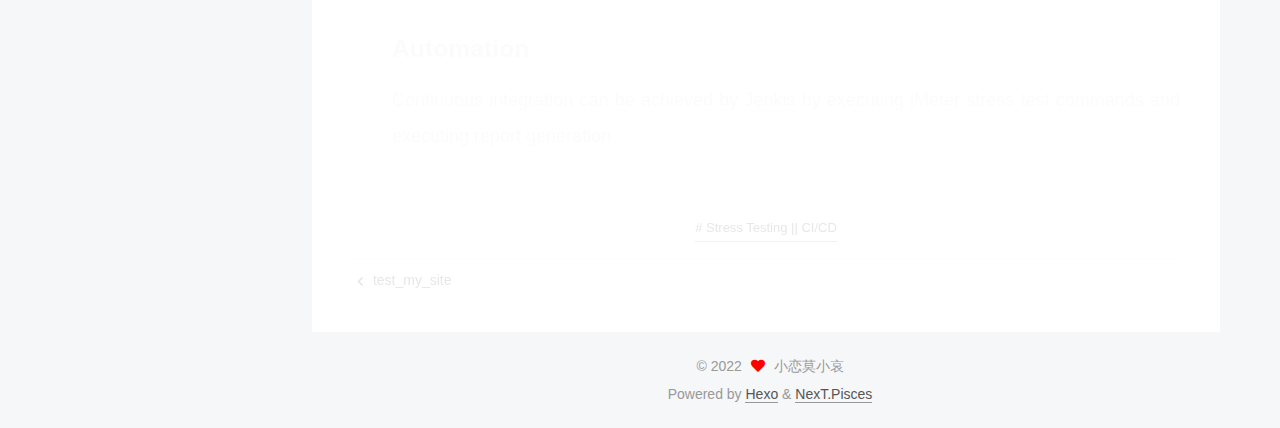
<file: 2022/03/19/Auto-Stress-Testing-with-Jmeter/index.html>
<!DOCTYPE html>
<html lang="en">
<head>
  <meta charset="UTF-8">
<meta name="viewport" content="width=device-width, initial-scale=1, maximum-scale=2">
<meta name="theme-color" content="#222">
<meta name="generator" content="Hexo 6.1.0">
  <link rel="apple-touch-icon" sizes="180x180" href="/images/apple-touch-icon-next.png">
  <link rel="icon" type="image/png" sizes="32x32" href="/images/favicon-32x32-next.png">
  <link rel="icon" type="image/png" sizes="16x16" href="/images/favicon-16x16-next.png">
  <link rel="mask-icon" href="/images/logo.svg" color="#222">

<link rel="stylesheet" href="/css/main.css">


<link rel="stylesheet" href="/lib/font-awesome/css/all.min.css">

<script id="hexo-configurations">
    var NexT = window.NexT || {};
    var CONFIG = {"hostname":"example.com","root":"/","scheme":"Pisces","version":"7.8.0","exturl":false,"sidebar":{"position":"left","display":"post","padding":18,"offset":12,"onmobile":false},"copycode":{"enable":false,"show_result":false,"style":null},"back2top":{"enable":true,"sidebar":false,"scrollpercent":false},"bookmark":{"enable":false,"color":"#222","save":"auto"},"fancybox":false,"mediumzoom":false,"lazyload":false,"pangu":false,"comments":{"style":"tabs","active":null,"storage":true,"lazyload":false,"nav":null},"algolia":{"hits":{"per_page":10},"labels":{"input_placeholder":"Search for Posts","hits_empty":"We didn't find any results for the search: ${query}","hits_stats":"${hits} results found in ${time} ms"}},"localsearch":{"enable":false,"trigger":"auto","top_n_per_article":1,"unescape":false,"preload":false},"motion":{"enable":true,"async":false,"transition":{"post_block":"fadeIn","post_header":"slideDownIn","post_body":"slideDownIn","coll_header":"slideLeftIn","sidebar":"slideUpIn"}}};
  </script>

  <meta name="description" content="In some scenarios, we need to stress test the system. Jmeter is usually our preferred testing tool. But single machine cannot satisfied too many concurrency requests.So we need distributed deployment">
<meta property="og:type" content="article">
<meta property="og:title" content="Auto Stress Testing with Jmeter">
<meta property="og:url" content="http://example.com/2022/03/19/Auto-Stress-Testing-with-Jmeter/index.html">
<meta property="og:site_name" content="小恋莫小哀的个人博客">
<meta property="og:description" content="In some scenarios, we need to stress test the system. Jmeter is usually our preferred testing tool. But single machine cannot satisfied too many concurrency requests.So we need distributed deployment">
<meta property="og:locale" content="en_US">
<meta property="og:image" content="[data-uri]">
<meta property="article:published_time" content="2022-03-19T02:54:05.000Z">
<meta property="article:modified_time" content="2022-03-19T05:13:59.038Z">
<meta property="article:author" content="小恋莫小哀">
<meta property="article:tag" content="Stress Testing || CI&#x2F;CD">
<meta name="twitter:card" content="summary">
<meta name="twitter:image" content="[data-uri]">

<link rel="canonical" href="http://example.com/2022/03/19/Auto-Stress-Testing-with-Jmeter/">


<script id="page-configurations">
  // https://hexo.io/docs/variables.html
  CONFIG.page = {
    sidebar: "",
    isHome : false,
    isPost : true,
    lang   : 'en'
  };
</script>

  <title>Auto Stress Testing with Jmeter | 小恋莫小哀的个人博客</title>
  






  <noscript>
  <style>
  .use-motion .brand,
  .use-motion .menu-item,
  .sidebar-inner,
  .use-motion .post-block,
  .use-motion .pagination,
  .use-motion .comments,
  .use-motion .post-header,
  .use-motion .post-body,
  .use-motion .collection-header { opacity: initial; }

  .use-motion .site-title,
  .use-motion .site-subtitle {
    opacity: initial;
    top: initial;
  }

  .use-motion .logo-line-before i { left: initial; }
  .use-motion .logo-line-after i { right: initial; }
  </style>
</noscript>

</head>

<body itemscope itemtype="http://schema.org/WebPage">
  <div class="container use-motion">
    <div class="headband"></div>

    <header class="header" itemscope itemtype="http://schema.org/WPHeader">
      <div class="header-inner"><div class="site-brand-container">
  <div class="site-nav-toggle">
    <div class="toggle" aria-label="Toggle navigation bar">
      <span class="toggle-line toggle-line-first"></span>
      <span class="toggle-line toggle-line-middle"></span>
      <span class="toggle-line toggle-line-last"></span>
    </div>
  </div>

  <div class="site-meta">

    <a href="/" class="brand" rel="start">
      <span class="logo-line-before"><i></i></span>
      <h1 class="site-title">小恋莫小哀的个人博客</h1>
      <span class="logo-line-after"><i></i></span>
    </a>
  </div>

  <div class="site-nav-right">
    <div class="toggle popup-trigger">
    </div>
  </div>
</div>




<nav class="site-nav">
  <ul id="menu" class="main-menu menu">
        <li class="menu-item menu-item-home">

    <a href="/" rel="section"><i class="fa fa-home fa-fw"></i>Home</a>

  </li>
        <li class="menu-item menu-item-archives">

    <a href="/archives/" rel="section"><i class="fa fa-archive fa-fw"></i>Archives</a>

  </li>
  </ul>
</nav>




</div>
    </header>

    
  <div class="back-to-top">
    <i class="fa fa-arrow-up"></i>
    <span>0%</span>
  </div>


    <main class="main">
      <div class="main-inner">
        <div class="content-wrap">
          

          <div class="content post posts-expand">
            

    
  
  
  <article itemscope itemtype="http://schema.org/Article" class="post-block" lang="en">
    <link itemprop="mainEntityOfPage" href="http://example.com/2022/03/19/Auto-Stress-Testing-with-Jmeter/">

    <span hidden itemprop="author" itemscope itemtype="http://schema.org/Person">
      <meta itemprop="image" content="/images/avatar.gif">
      <meta itemprop="name" content="小恋莫小哀">
      <meta itemprop="description" content="我见过光明，也不惧黑暗。">
    </span>

    <span hidden itemprop="publisher" itemscope itemtype="http://schema.org/Organization">
      <meta itemprop="name" content="小恋莫小哀的个人博客">
    </span>
      <header class="post-header">
        <h1 class="post-title" itemprop="name headline">
          Auto Stress Testing with Jmeter
        </h1>

        <div class="post-meta">
            <span class="post-meta-item">
              <span class="post-meta-item-icon">
                <i class="far fa-calendar"></i>
              </span>
              <span class="post-meta-item-text">Posted on</span>
              

              <time title="Created: 2022-03-19 10:54:05 / Modified: 13:13:59" itemprop="dateCreated datePublished" datetime="2022-03-19T10:54:05+08:00">2022-03-19</time>
            </span>

          

        </div>
      </header>

    
    
    
    <div class="post-body" itemprop="articleBody">

      
        <p>In some scenarios, we need to stress test the system. Jmeter is usually our preferred testing tool. But single machine cannot satisfied too many concurrency requests.<br>So we need distributed deployment Jmeter on multiple machines.<br><img src="[data-uri]"></p>
<h2 id="Principle-of-work"><a href="#Principle-of-work" class="headerlink" title="Principle of work"></a>Principle of work</h2><ol>
<li>It works with a master and some slaves.</li>
<li>Master will sends the script to every slave, slave works as soon as it receives the command.</li>
<li>Master will collects and summarizes all the information sent by slaves after task is executed. </li>
<li>Finally, master produces the testing report.<h2 id="Requirements"><a href="#Requirements" class="headerlink" title="Requirements"></a>Requirements</h2>Building a distributed Jmeter environment only requires the following beforehand:</li>
</ol>
<ul>
<li><a target="_blank" rel="noopener" href="https://docs.oracle.com/javase/8/docs/technotes/guides/install/install_overview.html"><strong>JDK 8</strong></a></li>
<li><a target="_blank" rel="noopener" href="https://jmeter.apache.org/download_jmeter.cgi"><strong>Apache JMeter™</strong></a> (requires Java 8+)<h2 id="Setup"><a href="#Setup" class="headerlink" title="Setup"></a>Setup</h2></li>
</ul>
<ol>
<li>Deploy JDK and Jmeter to the sending stress test machines.</li>
<li>Get the IP of all machines, choose one of them to be Master, the rest are used as slaves.</li>
<li>Edit <strong>jmeter.properties</strong> that under the installation path on Master machine</li>
<li>Change remote_hosts&#x3D;127.0.0.1 to remote_hosts&#x3D;(slave1 ip):1099,(slave2 ip):1099,…<h2 id="Start"><a href="#Start" class="headerlink" title="Start"></a>Start</h2></li>
<li>Open your Stress Testing script by master.</li>
<li>Choose Start remote all.<h2 id="Report"><a href="#Report" class="headerlink" title="Report"></a>Report</h2>You can read the report after the end of test task<h2 id="Automation"><a href="#Automation" class="headerlink" title="Automation"></a>Automation</h2>Continuous integration can be achieved by <a target="_blank" rel="noopener" href="https://www.jenkins.io/zh/doc/pipeline/tour/getting-started/">Jenkis</a> by executing jMeter stress test commands and executing report generation</li>
</ol>

    </div>

    
    
    

      <footer class="post-footer">
          <div class="post-tags">
              <a href="/tags/Stress-Testing-CI-CD/" rel="tag"># Stress Testing || CI/CD</a>
          </div>

        


        
    <div class="post-nav">
      <div class="post-nav-item">
    <a href="/2022/03/18/test-my-site/" rel="prev" title="test_my_site">
      <i class="fa fa-chevron-left"></i> test_my_site
    </a></div>
      <div class="post-nav-item"></div>
    </div>
      </footer>
    
  </article>
  
  
  



          </div>
          

<script>
  window.addEventListener('tabs:register', () => {
    let { activeClass } = CONFIG.comments;
    if (CONFIG.comments.storage) {
      activeClass = localStorage.getItem('comments_active') || activeClass;
    }
    if (activeClass) {
      let activeTab = document.querySelector(`a[href="#comment-${activeClass}"]`);
      if (activeTab) {
        activeTab.click();
      }
    }
  });
  if (CONFIG.comments.storage) {
    window.addEventListener('tabs:click', event => {
      if (!event.target.matches('.tabs-comment .tab-content .tab-pane')) return;
      let commentClass = event.target.classList[1];
      localStorage.setItem('comments_active', commentClass);
    });
  }
</script>

        </div>
          
  
  <div class="toggle sidebar-toggle">
    <span class="toggle-line toggle-line-first"></span>
    <span class="toggle-line toggle-line-middle"></span>
    <span class="toggle-line toggle-line-last"></span>
  </div>

  <aside class="sidebar">
    <div class="sidebar-inner">

      <ul class="sidebar-nav motion-element">
        <li class="sidebar-nav-toc">
          Table of Contents
        </li>
        <li class="sidebar-nav-overview">
          Overview
        </li>
      </ul>

      <!--noindex-->
      <div class="post-toc-wrap sidebar-panel">
          <div class="post-toc motion-element"><ol class="nav"><li class="nav-item nav-level-2"><a class="nav-link" href="#Principle-of-work"><span class="nav-number">1.</span> <span class="nav-text">Principle of work</span></a></li><li class="nav-item nav-level-2"><a class="nav-link" href="#Requirements"><span class="nav-number">2.</span> <span class="nav-text">Requirements</span></a></li><li class="nav-item nav-level-2"><a class="nav-link" href="#Setup"><span class="nav-number">3.</span> <span class="nav-text">Setup</span></a></li><li class="nav-item nav-level-2"><a class="nav-link" href="#Start"><span class="nav-number">4.</span> <span class="nav-text">Start</span></a></li><li class="nav-item nav-level-2"><a class="nav-link" href="#Report"><span class="nav-number">5.</span> <span class="nav-text">Report</span></a></li><li class="nav-item nav-level-2"><a class="nav-link" href="#Automation"><span class="nav-number">6.</span> <span class="nav-text">Automation</span></a></li></ol></div>
      </div>
      <!--/noindex-->

      <div class="site-overview-wrap sidebar-panel">
        <div class="site-author motion-element" itemprop="author" itemscope itemtype="http://schema.org/Person">
  <p class="site-author-name" itemprop="name">小恋莫小哀</p>
  <div class="site-description" itemprop="description">我见过光明，也不惧黑暗。</div>
</div>
<div class="site-state-wrap motion-element">
  <nav class="site-state">
      <div class="site-state-item site-state-posts">
          <a href="/archives/">
        
          <span class="site-state-item-count">3</span>
          <span class="site-state-item-name">posts</span>
        </a>
      </div>
      <div class="site-state-item site-state-tags">
        <span class="site-state-item-count">1</span>
        <span class="site-state-item-name">tags</span>
      </div>
  </nav>
</div>



      </div>

    </div>
  </aside>
  <div id="sidebar-dimmer"></div>


      </div>
    </main>

    <footer class="footer">
      <div class="footer-inner">
        

        

<div class="copyright">
  
  &copy; 
  <span itemprop="copyrightYear">2022</span>
  <span class="with-love">
    <i class="fa fa-heart"></i>
  </span>
  <span class="author" itemprop="copyrightHolder">小恋莫小哀</span>
</div>
  <div class="powered-by">Powered by <a href="https://hexo.io/" class="theme-link" rel="noopener" target="_blank">Hexo</a> & <a href="https://pisces.theme-next.org/" class="theme-link" rel="noopener" target="_blank">NexT.Pisces</a>
  </div>

        








      </div>
    </footer>
  </div>

  
  <script src="/lib/anime.min.js"></script>
  <script src="/lib/velocity/velocity.min.js"></script>
  <script src="/lib/velocity/velocity.ui.min.js"></script>

<script src="/js/utils.js"></script>

<script src="/js/motion.js"></script>


<script src="/js/schemes/pisces.js"></script>


<script src="/js/next-boot.js"></script>




  















  

  

</body>
</html>
</file>
<file: css/main.css>
:root {
  --body-bg-color: #f5f7f9;
  --content-bg-color: #fff;
  --card-bg-color: #f5f5f5;
  --text-color: #555;
  --blockquote-color: #666;
  --link-color: #555;
  --link-hover-color: #222;
  --brand-color: #fff;
  --brand-hover-color: #fff;
  --table-row-odd-bg-color: #f9f9f9;
  --table-row-hover-bg-color: #f5f5f5;
  --menu-item-bg-color: #f5f5f5;
  --btn-default-bg: #fff;
  --btn-default-color: #555;
  --btn-default-border-color: #555;
  --btn-default-hover-bg: #222;
  --btn-default-hover-color: #fff;
  --btn-default-hover-border-color: #222;
}
html {
  line-height: 1.15; /* 1 */
  -webkit-text-size-adjust: 100%; /* 2 */
}
body {
  margin: 0;
}
main {
  display: block;
}
h1 {
  font-size: 2em;
  margin: 0.67em 0;
}
hr {
  box-sizing: content-box; /* 1 */
  height: 0; /* 1 */
  overflow: visible; /* 2 */
}
pre {
  font-family: monospace, monospace; /* 1 */
  font-size: 1em; /* 2 */
}
a {
  background: transparent;
}
abbr[title] {
  border-bottom: none; /* 1 */
  text-decoration: underline; /* 2 */
  text-decoration: underline dotted; /* 2 */
}
b,
strong {
  font-weight: bolder;
}
code,
kbd,
samp {
  font-family: monospace, monospace; /* 1 */
  font-size: 1em; /* 2 */
}
small {
  font-size: 80%;
}
sub,
sup {
  font-size: 75%;
  line-height: 0;
  position: relative;
  vertical-align: baseline;
}
sub {
  bottom: -0.25em;
}
sup {
  top: -0.5em;
}
img {
  border-style: none;
}
button,
input,
optgroup,
select,
textarea {
  font-family: inherit; /* 1 */
  font-size: 100%; /* 1 */
  line-height: 1.15; /* 1 */
  margin: 0; /* 2 */
}
button,
input {
/* 1 */
  overflow: visible;
}
button,
select {
/* 1 */
  text-transform: none;
}
button,
[type='button'],
[type='reset'],
[type='submit'] {
  -webkit-appearance: button;
}
button::-moz-focus-inner,
[type='button']::-moz-focus-inner,
[type='reset']::-moz-focus-inner,
[type='submit']::-moz-focus-inner {
  border-style: none;
  padding: 0;
}
button:-moz-focusring,
[type='button']:-moz-focusring,
[type='reset']:-moz-focusring,
[type='submit']:-moz-focusring {
  outline: 1px dotted ButtonText;
}
fieldset {
  padding: 0.35em 0.75em 0.625em;
}
legend {
  box-sizing: border-box; /* 1 */
  color: inherit; /* 2 */
  display: table; /* 1 */
  max-width: 100%; /* 1 */
  padding: 0; /* 3 */
  white-space: normal; /* 1 */
}
progress {
  vertical-align: baseline;
}
textarea {
  overflow: auto;
}
[type='checkbox'],
[type='radio'] {
  box-sizing: border-box; /* 1 */
  padding: 0; /* 2 */
}
[type='number']::-webkit-inner-spin-button,
[type='number']::-webkit-outer-spin-button {
  height: auto;
}
[type='search'] {
  outline-offset: -2px; /* 2 */
  -webkit-appearance: textfield; /* 1 */
}
[type='search']::-webkit-search-decoration {
  -webkit-appearance: none;
}
::-webkit-file-upload-button {
  font: inherit; /* 2 */
  -webkit-appearance: button; /* 1 */
}
details {
  display: block;
}
summary {
  display: list-item;
}
template {
  display: none;
}
[hidden] {
  display: none;
}
::selection {
  background: #262a30;
  color: #eee;
}
html,
body {
  height: 100%;
}
body {
  background: var(--body-bg-color);
  color: var(--text-color);
  font-family: 'Lato', "PingFang SC", "Microsoft YaHei", sans-serif;
  font-size: 1em;
  line-height: 2;
}
@media (max-width: 991px) {
  body {
    padding-left: 0 !important;
    padding-right: 0 !important;
  }
}
h1,
h2,
h3,
h4,
h5,
h6 {
  font-family: 'Lato', "PingFang SC", "Microsoft YaHei", sans-serif;
  font-weight: bold;
  line-height: 1.5;
  margin: 20px 0 15px;
}
h1 {
  font-size: 1.5em;
}
h2 {
  font-size: 1.375em;
}
h3 {
  font-size: 1.25em;
}
h4 {
  font-size: 1.125em;
}
h5 {
  font-size: 1em;
}
h6 {
  font-size: 0.875em;
}
p {
  margin: 0 0 20px 0;
}
a,
span.exturl {
  border-bottom: 1px solid #999;
  color: var(--link-color);
  outline: 0;
  text-decoration: none;
  overflow-wrap: break-word;
  word-wrap: break-word;
  cursor: pointer;
}
a:hover,
span.exturl:hover {
  border-bottom-color: var(--link-hover-color);
  color: var(--link-hover-color);
}
iframe,
img,
video {
  display: block;
  margin-left: auto;
  margin-right: auto;
  max-width: 100%;
}
hr {
  background-image: repeating-linear-gradient(-45deg, #ddd, #ddd 4px, transparent 4px, transparent 8px);
  border: 0;
  height: 3px;
  margin: 40px 0;
}
blockquote {
  border-left: 4px solid #ddd;
  color: var(--blockquote-color);
  margin: 0;
  padding: 0 15px;
}
blockquote cite::before {
  content: '-';
  padding: 0 5px;
}
dt {
  font-weight: bold;
}
dd {
  margin: 0;
  padding: 0;
}
kbd {
  background-color: #f5f5f5;
  background-image: linear-gradient(#eee, #fff, #eee);
  border: 1px solid #ccc;
  border-radius: 0.2em;
  box-shadow: 0.1em 0.1em 0.2em rgba(0,0,0,0.1);
  color: #555;
  font-family: inherit;
  padding: 0.1em 0.3em;
  white-space: nowrap;
}
.table-container {
  overflow: auto;
}
table {
  border-collapse: collapse;
  border-spacing: 0;
  font-size: 0.875em;
  margin: 0 0 20px 0;
  width: 100%;
}
tbody tr:nth-of-type(odd) {
  background: var(--table-row-odd-bg-color);
}
tbody tr:hover {
  background: var(--table-row-hover-bg-color);
}
caption,
th,
td {
  font-weight: normal;
  padding: 8px;
  vertical-align: middle;
}
th,
td {
  border: 1px solid #ddd;
  border-bottom: 3px solid #ddd;
}
th {
  font-weight: 700;
  padding-bottom: 10px;
}
td {
  border-bottom-width: 1px;
}
.btn {
  background: var(--btn-default-bg);
  border: 2px solid var(--btn-default-border-color);
  border-radius: 2px;
  color: var(--btn-default-color);
  display: inline-block;
  font-size: 0.875em;
  line-height: 2;
  padding: 0 20px;
  text-decoration: none;
  transition-property: background-color;
  transition-delay: 0s;
  transition-duration: 0.2s;
  transition-timing-function: ease-in-out;
}
.btn:hover {
  background: var(--btn-default-hover-bg);
  border-color: var(--btn-default-hover-border-color);
  color: var(--btn-default-hover-color);
}
.btn + .btn {
  margin: 0 0 8px 8px;
}
.btn .fa-fw {
  text-align: left;
  width: 1.285714285714286em;
}
.toggle {
  line-height: 0;
}
.toggle .toggle-line {
  background: #fff;
  display: inline-block;
  height: 2px;
  left: 0;
  position: relative;
  top: 0;
  transition: all 0.4s;
  vertical-align: top;
  width: 100%;
}
.toggle .toggle-line:not(:first-child) {
  margin-top: 3px;
}
.toggle.toggle-arrow .toggle-line-first {
  left: 50%;
  top: 2px;
  transform: rotate(45deg);
  width: 50%;
}
.toggle.toggle-arrow .toggle-line-middle {
  left: 2px;
  width: 90%;
}
.toggle.toggle-arrow .toggle-line-last {
  left: 50%;
  top: -2px;
  transform: rotate(-45deg);
  width: 50%;
}
.toggle.toggle-close .toggle-line-first {
  transform: rotate(-45deg);
  top: 5px;
}
.toggle.toggle-close .toggle-line-middle {
  opacity: 0;
}
.toggle.toggle-close .toggle-line-last {
  transform: rotate(45deg);
  top: -5px;
}
.highlight,
pre {
  background: #f7f7f7;
  color: #4d4d4c;
  line-height: 1.6;
  margin: 0 auto 20px;
}
pre,
code {
  font-family: consolas, Menlo, monospace, "PingFang SC", "Microsoft YaHei";
}
code {
  background: #eee;
  border-radius: 3px;
  color: #555;
  padding: 2px 4px;
  overflow-wrap: break-word;
  word-wrap: break-word;
}
.highlight *::selection {
  background: #d6d6d6;
}
.highlight pre {
  border: 0;
  margin: 0;
  padding: 10px 0;
}
.highlight table {
  border: 0;
  margin: 0;
  width: auto;
}
.highlight td {
  border: 0;
  padding: 0;
}
.highlight figcaption {
  background: #eff2f3;
  color: #4d4d4c;
  display: flex;
  font-size: 0.875em;
  justify-content: space-between;
  line-height: 1.2;
  padding: 0.5em;
}
.highlight figcaption a {
  color: #4d4d4c;
}
.highlight figcaption a:hover {
  border-bottom-color: #4d4d4c;
}
.highlight .gutter {
  -moz-user-select: none;
  -ms-user-select: none;
  -webkit-user-select: none;
  user-select: none;
}
.highlight .gutter pre {
  background: #eff2f3;
  color: #869194;
  padding-left: 10px;
  padding-right: 10px;
  text-align: right;
}
.highlight .code pre {
  background: #f7f7f7;
  padding-left: 10px;
  width: 100%;
}
.gist table {
  width: auto;
}
.gist table td {
  border: 0;
}
pre {
  overflow: auto;
  padding: 10px;
}
pre code {
  background: none;
  color: #4d4d4c;
  font-size: 0.875em;
  padding: 0;
  text-shadow: none;
}
pre .deletion {
  background: #fdd;
}
pre .addition {
  background: #dfd;
}
pre .meta {
  color: #eab700;
  -moz-user-select: none;
  -ms-user-select: none;
  -webkit-user-select: none;
  user-select: none;
}
pre .comment {
  color: #8e908c;
}
pre .variable,
pre .attribute,
pre .tag,
pre .name,
pre .regexp,
pre .ruby .constant,
pre .xml .tag .title,
pre .xml .pi,
pre .xml .doctype,
pre .html .doctype,
pre .css .id,
pre .css .class,
pre .css .pseudo {
  color: #c82829;
}
pre .number,
pre .preprocessor,
pre .built_in,
pre .builtin-name,
pre .literal,
pre .params,
pre .constant,
pre .command {
  color: #f5871f;
}
pre .ruby .class .title,
pre .css .rules .attribute,
pre .string,
pre .symbol,
pre .value,
pre .inheritance,
pre .header,
pre .ruby .symbol,
pre .xml .cdata,
pre .special,
pre .formula {
  color: #718c00;
}
pre .title,
pre .css .hexcolor {
  color: #3e999f;
}
pre .function,
pre .python .decorator,
pre .python .title,
pre .ruby .function .title,
pre .ruby .title .keyword,
pre .perl .sub,
pre .javascript .title,
pre .coffeescript .title {
  color: #4271ae;
}
pre .keyword,
pre .javascript .function {
  color: #8959a8;
}
.blockquote-center {
  border-left: none;
  margin: 40px 0;
  padding: 0;
  position: relative;
  text-align: center;
}
.blockquote-center .fa {
  display: block;
  opacity: 0.6;
  position: absolute;
  width: 100%;
}
.blockquote-center .fa-quote-left {
  border-top: 1px solid #ccc;
  text-align: left;
  top: -20px;
}
.blockquote-center .fa-quote-right {
  border-bottom: 1px solid #ccc;
  text-align: right;
  bottom: -20px;
}
.blockquote-center p,
.blockquote-center div {
  text-align: center;
}
.post-body .group-picture img {
  margin: 0 auto;
  padding: 0 3px;
}
.group-picture-row {
  margin-bottom: 6px;
  overflow: hidden;
}
.group-picture-column {
  float: left;
  margin-bottom: 10px;
}
.post-body .label {
  color: #555;
  display: inline;
  padding: 0 2px;
}
.post-body .label.default {
  background: #f0f0f0;
}
.post-body .label.primary {
  background: #efe6f7;
}
.post-body .label.info {
  background: #e5f2f8;
}
.post-body .label.success {
  background: #e7f4e9;
}
.post-body .label.warning {
  background: #fcf6e1;
}
.post-body .label.danger {
  background: #fae8eb;
}
.post-body .tabs {
  margin-bottom: 20px;
}
.post-body .tabs,
.tabs-comment {
  display: block;
  padding-top: 10px;
  position: relative;
}
.post-body .tabs ul.nav-tabs,
.tabs-comment ul.nav-tabs {
  display: flex;
  flex-wrap: wrap;
  margin: 0;
  margin-bottom: -1px;
  padding: 0;
}
@media (max-width: 413px) {
  .post-body .tabs ul.nav-tabs,
  .tabs-comment ul.nav-tabs {
    display: block;
    margin-bottom: 5px;
  }
}
.post-body .tabs ul.nav-tabs li.tab,
.tabs-comment ul.nav-tabs li.tab {
  border-bottom: 1px solid #ddd;
  border-left: 1px solid transparent;
  border-right: 1px solid transparent;
  border-top: 3px solid transparent;
  flex-grow: 1;
  list-style-type: none;
  border-radius: 0 0 0 0;
}
@media (max-width: 413px) {
  .post-body .tabs ul.nav-tabs li.tab,
  .tabs-comment ul.nav-tabs li.tab {
    border-bottom: 1px solid transparent;
    border-left: 3px solid transparent;
    border-right: 1px solid transparent;
    border-top: 1px solid transparent;
  }
}
@media (max-width: 413px) {
  .post-body .tabs ul.nav-tabs li.tab,
  .tabs-comment ul.nav-tabs li.tab {
    border-radius: 0;
  }
}
.post-body .tabs ul.nav-tabs li.tab a,
.tabs-comment ul.nav-tabs li.tab a {
  border-bottom: initial;
  display: block;
  line-height: 1.8;
  outline: 0;
  padding: 0.25em 0.75em;
  text-align: center;
  transition-delay: 0s;
  transition-duration: 0.2s;
  transition-timing-function: ease-out;
}
.post-body .tabs ul.nav-tabs li.tab a i,
.tabs-comment ul.nav-tabs li.tab a i {
  width: 1.285714285714286em;
}
.post-body .tabs ul.nav-tabs li.tab.active,
.tabs-comment ul.nav-tabs li.tab.active {
  border-bottom: 1px solid transparent;
  border-left: 1px solid #ddd;
  border-right: 1px solid #ddd;
  border-top: 3px solid #fc6423;
}
@media (max-width: 413px) {
  .post-body .tabs ul.nav-tabs li.tab.active,
  .tabs-comment ul.nav-tabs li.tab.active {
    border-bottom: 1px solid #ddd;
    border-left: 3px solid #fc6423;
    border-right: 1px solid #ddd;
    border-top: 1px solid #ddd;
  }
}
.post-body .tabs ul.nav-tabs li.tab.active a,
.tabs-comment ul.nav-tabs li.tab.active a {
  color: var(--link-color);
  cursor: default;
}
.post-body .tabs .tab-content .tab-pane,
.tabs-comment .tab-content .tab-pane {
  border: 1px solid #ddd;
  border-top: 0;
  padding: 20px 20px 0 20px;
  border-radius: 0;
}
.post-body .tabs .tab-content .tab-pane:not(.active),
.tabs-comment .tab-content .tab-pane:not(.active) {
  display: none;
}
.post-body .tabs .tab-content .tab-pane.active,
.tabs-comment .tab-content .tab-pane.active {
  display: block;
}
.post-body .tabs .tab-content .tab-pane.active:nth-of-type(1),
.tabs-comment .tab-content .tab-pane.active:nth-of-type(1) {
  border-radius: 0 0 0 0;
}
@media (max-width: 413px) {
  .post-body .tabs .tab-content .tab-pane.active:nth-of-type(1),
  .tabs-comment .tab-content .tab-pane.active:nth-of-type(1) {
    border-radius: 0;
  }
}
.post-body .note {
  border-radius: 3px;
  margin-bottom: 20px;
  padding: 1em;
  position: relative;
  border: 1px solid #eee;
  border-left-width: 5px;
}
.post-body .note h2,
.post-body .note h3,
.post-body .note h4,
.post-body .note h5,
.post-body .note h6 {
  margin-top: 0;
  border-bottom: initial;
  margin-bottom: 0;
  padding-top: 0;
}
.post-body .note p:first-child,
.post-body .note ul:first-child,
.post-body .note ol:first-child,
.post-body .note table:first-child,
.post-body .note pre:first-child,
.post-body .note blockquote:first-child,
.post-body .note img:first-child {
  margin-top: 0;
}
.post-body .note p:last-child,
.post-body .note ul:last-child,
.post-body .note ol:last-child,
.post-body .note table:last-child,
.post-body .note pre:last-child,
.post-body .note blockquote:last-child,
.post-body .note img:last-child {
  margin-bottom: 0;
}
.post-body .note.default {
  border-left-color: #777;
}
.post-body .note.default h2,
.post-body .note.default h3,
.post-body .note.default h4,
.post-body .note.default h5,
.post-body .note.default h6 {
  color: #777;
}
.post-body .note.primary {
  border-left-color: #6f42c1;
}
.post-body .note.primary h2,
.post-body .note.primary h3,
.post-body .note.primary h4,
.post-body .note.primary h5,
.post-body .note.primary h6 {
  color: #6f42c1;
}
.post-body .note.info {
  border-left-color: #428bca;
}
.post-body .note.info h2,
.post-body .note.info h3,
.post-body .note.info h4,
.post-body .note.info h5,
.post-body .note.info h6 {
  color: #428bca;
}
.post-body .note.success {
  border-left-color: #5cb85c;
}
.post-body .note.success h2,
.post-body .note.success h3,
.post-body .note.success h4,
.post-body .note.success h5,
.post-body .note.success h6 {
  color: #5cb85c;
}
.post-body .note.warning {
  border-left-color: #f0ad4e;
}
.post-body .note.warning h2,
.post-body .note.warning h3,
.post-body .note.warning h4,
.post-body .note.warning h5,
.post-body .note.warning h6 {
  color: #f0ad4e;
}
.post-body .note.danger {
  border-left-color: #d9534f;
}
.post-body .note.danger h2,
.post-body .note.danger h3,
.post-body .note.danger h4,
.post-body .note.danger h5,
.post-body .note.danger h6 {
  color: #d9534f;
}
.pagination .prev,
.pagination .next,
.pagination .page-number,
.pagination .space {
  display: inline-block;
  margin: 0 10px;
  padding: 0 11px;
  position: relative;
  top: -1px;
}
@media (max-width: 767px) {
  .pagination .prev,
  .pagination .next,
  .pagination .page-number,
  .pagination .space {
    margin: 0 5px;
  }
}
.pagination {
  border-top: 1px solid #eee;
  margin: 120px 0 0;
  text-align: center;
}
.pagination .prev,
.pagination .next,
.pagination .page-number {
  border-bottom: 0;
  border-top: 1px solid #eee;
  transition-property: border-color;
  transition-delay: 0s;
  transition-duration: 0.2s;
  transition-timing-function: ease-in-out;
}
.pagination .prev:hover,
.pagination .next:hover,
.pagination .page-number:hover {
  border-top-color: #222;
}
.pagination .space {
  margin: 0;
  padding: 0;
}
.pagination .prev {
  margin-left: 0;
}
.pagination .next {
  margin-right: 0;
}
.pagination .page-number.current {
  background: #ccc;
  border-top-color: #ccc;
  color: #fff;
}
@media (max-width: 767px) {
  .pagination {
    border-top: none;
  }
  .pagination .prev,
  .pagination .next,
  .pagination .page-number {
    border-bottom: 1px solid #eee;
    border-top: 0;
    margin-bottom: 10px;
    padding: 0 10px;
  }
  .pagination .prev:hover,
  .pagination .next:hover,
  .pagination .page-number:hover {
    border-bottom-color: #222;
  }
}
.comments {
  margin-top: 60px;
  overflow: hidden;
}
.comment-button-group {
  display: flex;
  flex-wrap: wrap-reverse;
  justify-content: center;
  margin: 1em 0;
}
.comment-button-group .comment-button {
  margin: 0.1em 0.2em;
}
.comment-button-group .comment-button.active {
  background: var(--btn-default-hover-bg);
  border-color: var(--btn-default-hover-border-color);
  color: var(--btn-default-hover-color);
}
.comment-position {
  display: none;
}
.comment-position.active {
  display: block;
}
.tabs-comment {
  background: var(--content-bg-color);
  margin-top: 4em;
  padding-top: 0;
}
.tabs-comment .comments {
  border: 0;
  box-shadow: none;
  margin-top: 0;
  padding-top: 0;
}
.container {
  min-height: 100%;
  position: relative;
}
.main-inner {
  margin: 0 auto;
  width: calc(100% - 20px);
}
@media (min-width: 1200px) {
  .main-inner {
    width: 1160px;
  }
}
@media (min-width: 1600px) {
  .main-inner {
    width: 73%;
  }
}
@media (max-width: 767px) {
  .content-wrap {
    padding: 0 20px;
  }
}
.header {
  background: transparent;
}
.header-inner {
  margin: 0 auto;
  width: calc(100% - 20px);
}
@media (min-width: 1200px) {
  .header-inner {
    width: 1160px;
  }
}
@media (min-width: 1600px) {
  .header-inner {
    width: 73%;
  }
}
.site-brand-container {
  display: flex;
  flex-shrink: 0;
  padding: 0 10px;
}
.headband {
  background: #222;
  height: 3px;
}
.site-meta {
  flex-grow: 1;
  text-align: center;
}
@media (max-width: 767px) {
  .site-meta {
    text-align: center;
  }
}
.brand {
  border-bottom: none;
  color: var(--brand-color);
  display: inline-block;
  line-height: 1.375em;
  padding: 0 40px;
  position: relative;
}
.brand:hover {
  color: var(--brand-hover-color);
}
.site-title {
  font-family: 'Lato', "PingFang SC", "Microsoft YaHei", sans-serif;
  font-size: 1.375em;
  font-weight: normal;
  margin: 0;
}
.site-subtitle {
  color: #ddd;
  font-size: 0.8125em;
  margin: 10px 0;
}
.use-motion .brand {
  opacity: 0;
}
.use-motion .site-title,
.use-motion .site-subtitle,
.use-motion .custom-logo-image {
  opacity: 0;
  position: relative;
  top: -10px;
}
.site-nav-toggle,
.site-nav-right {
  display: none;
}
@media (max-width: 767px) {
  .site-nav-toggle,
  .site-nav-right {
    display: flex;
    flex-direction: column;
    justify-content: center;
  }
}
.site-nav-toggle .toggle,
.site-nav-right .toggle {
  color: var(--text-color);
  padding: 10px;
  width: 22px;
}
.site-nav-toggle .toggle .toggle-line,
.site-nav-right .toggle .toggle-line {
  background: var(--text-color);
  border-radius: 1px;
}
.site-nav {
  display: block;
}
@media (max-width: 767px) {
  .site-nav {
    clear: both;
    display: none;
  }
}
.site-nav.site-nav-on {
  display: block;
}
.menu {
  margin-top: 20px;
  padding-left: 0;
  text-align: center;
}
.menu-item {
  display: inline-block;
  list-style: none;
  margin: 0 10px;
}
@media (max-width: 767px) {
  .menu-item {
    display: block;
    margin-top: 10px;
  }
  .menu-item.menu-item-search {
    display: none;
  }
}
.menu-item a,
.menu-item span.exturl {
  border-bottom: 0;
  display: block;
  font-size: 0.8125em;
  transition-property: border-color;
  transition-delay: 0s;
  transition-duration: 0.2s;
  transition-timing-function: ease-in-out;
}
@media (hover: none) {
  .menu-item a:hover,
  .menu-item span.exturl:hover {
    border-bottom-color: transparent !important;
  }
}
.menu-item .fa,
.menu-item .fab,
.menu-item .far,
.menu-item .fas {
  margin-right: 8px;
}
.menu-item .badge {
  display: inline-block;
  font-weight: bold;
  line-height: 1;
  margin-left: 0.35em;
  margin-top: 0.35em;
  text-align: center;
  white-space: nowrap;
}
@media (max-width: 767px) {
  .menu-item .badge {
    float: right;
    margin-left: 0;
  }
}
.menu-item-active a,
.menu .menu-item a:hover,
.menu .menu-item span.exturl:hover {
  background: var(--menu-item-bg-color);
}
.use-motion .menu-item {
  opacity: 0;
}
.sidebar {
  background: #222;
  bottom: 0;
  box-shadow: inset 0 2px 6px #000;
  position: fixed;
  top: 0;
}
@media (max-width: 991px) {
  .sidebar {
    display: none;
  }
}
.sidebar-inner {
  color: #999;
  padding: 18px 10px;
  text-align: center;
}
.cc-license {
  margin-top: 10px;
  text-align: center;
}
.cc-license .cc-opacity {
  border-bottom: none;
  opacity: 0.7;
}
.cc-license .cc-opacity:hover {
  opacity: 0.9;
}
.cc-license img {
  display: inline-block;
}
.site-author-image {
  border: 1px solid #eee;
  display: block;
  margin: 0 auto;
  max-width: 120px;
  padding: 2px;
}
.site-author-name {
  color: var(--text-color);
  font-weight: 600;
  margin: 0;
  text-align: center;
}
.site-description {
  color: #999;
  font-size: 0.8125em;
  margin-top: 0;
  text-align: center;
}
.links-of-author {
  margin-top: 15px;
}
.links-of-author a,
.links-of-author span.exturl {
  border-bottom-color: #555;
  display: inline-block;
  font-size: 0.8125em;
  margin-bottom: 10px;
  margin-right: 10px;
  vertical-align: middle;
}
.links-of-author a::before,
.links-of-author span.exturl::before {
  background: #ff25bf;
  border-radius: 50%;
  content: ' ';
  display: inline-block;
  height: 4px;
  margin-right: 3px;
  vertical-align: middle;
  width: 4px;
}
.sidebar-button {
  margin-top: 15px;
}
.sidebar-button a {
  border: 1px solid #fc6423;
  border-radius: 4px;
  color: #fc6423;
  display: inline-block;
  padding: 0 15px;
}
.sidebar-button a .fa,
.sidebar-button a .fab,
.sidebar-button a .far,
.sidebar-button a .fas {
  margin-right: 5px;
}
.sidebar-button a:hover {
  background: #fc6423;
  border: 1px solid #fc6423;
  color: #fff;
}
.sidebar-button a:hover .fa,
.sidebar-button a:hover .fab,
.sidebar-button a:hover .far,
.sidebar-button a:hover .fas {
  color: #fff;
}
.links-of-blogroll {
  font-size: 0.8125em;
  margin-top: 10px;
}
.links-of-blogroll-title {
  font-size: 0.875em;
  font-weight: 600;
  margin-top: 0;
}
.links-of-blogroll-list {
  list-style: none;
  margin: 0;
  padding: 0;
}
#sidebar-dimmer {
  display: none;
}
@media (max-width: 767px) {
  #sidebar-dimmer {
    background: #000;
    display: block;
    height: 100%;
    left: 100%;
    opacity: 0;
    position: fixed;
    top: 0;
    width: 100%;
    z-index: 1100;
  }
  .sidebar-active + #sidebar-dimmer {
    opacity: 0.7;
    transform: translateX(-100%);
    transition: opacity 0.5s;
  }
}
.sidebar-nav {
  margin: 0;
  padding-bottom: 20px;
  padding-left: 0;
}
.sidebar-nav li {
  border-bottom: 1px solid transparent;
  color: var(--text-color);
  cursor: pointer;
  display: inline-block;
  font-size: 0.875em;
}
.sidebar-nav li.sidebar-nav-overview {
  margin-left: 10px;
}
.sidebar-nav li:hover {
  color: #fc6423;
}
.sidebar-nav .sidebar-nav-active {
  border-bottom-color: #fc6423;
  color: #fc6423;
}
.sidebar-nav .sidebar-nav-active:hover {
  color: #fc6423;
}
.sidebar-panel {
  display: none;
  overflow-x: hidden;
  overflow-y: auto;
}
.sidebar-panel-active {
  display: block;
}
.sidebar-toggle {
  background: #222;
  bottom: 45px;
  cursor: pointer;
  height: 14px;
  left: 30px;
  padding: 5px;
  position: fixed;
  width: 14px;
  z-index: 1300;
}
@media (max-width: 991px) {
  .sidebar-toggle {
    left: 20px;
    opacity: 0.8;
    display: none;
  }
}
.sidebar-toggle:hover .toggle-line {
  background: #fc6423;
}
.post-toc {
  font-size: 0.875em;
}
.post-toc ol {
  list-style: none;
  margin: 0;
  padding: 0 2px 5px 10px;
  text-align: left;
}
.post-toc ol > ol {
  padding-left: 0;
}
.post-toc ol a {
  transition-property: all;
  transition-delay: 0s;
  transition-duration: 0.2s;
  transition-timing-function: ease-in-out;
}
.post-toc .nav-item {
  line-height: 1.8;
  overflow: hidden;
  text-overflow: ellipsis;
  white-space: nowrap;
}
.post-toc .nav .nav-child {
  display: none;
}
.post-toc .nav .active > .nav-child {
  display: block;
}
.post-toc .nav .active-current > .nav-child {
  display: block;
}
.post-toc .nav .active-current > .nav-child > .nav-item {
  display: block;
}
.post-toc .nav .active > a {
  border-bottom-color: #fc6423;
  color: #fc6423;
}
.post-toc .nav .active-current > a {
  color: #fc6423;
}
.post-toc .nav .active-current > a:hover {
  color: #fc6423;
}
.site-state {
  display: flex;
  justify-content: center;
  line-height: 1.4;
  margin-top: 10px;
  overflow: hidden;
  text-align: center;
  white-space: nowrap;
}
.site-state-item {
  padding: 0 15px;
}
.site-state-item:not(:first-child) {
  border-left: 1px solid #eee;
}
.site-state-item a {
  border-bottom: none;
}
.site-state-item-count {
  display: block;
  font-size: 1em;
  font-weight: 600;
  text-align: center;
}
.site-state-item-name {
  color: #999;
  font-size: 0.8125em;
}
.footer {
  color: #999;
  font-size: 0.875em;
  padding: 20px 0;
}
.footer.footer-fixed {
  bottom: 0;
  left: 0;
  position: absolute;
  right: 0;
}
.footer-inner {
  box-sizing: border-box;
  margin: 0 auto;
  text-align: center;
  width: calc(100% - 20px);
}
@media (min-width: 1200px) {
  .footer-inner {
    width: 1160px;
  }
}
@media (min-width: 1600px) {
  .footer-inner {
    width: 73%;
  }
}
.languages {
  display: inline-block;
  font-size: 1.125em;
  position: relative;
}
.languages .lang-select-label span {
  margin: 0 0.5em;
}
.languages .lang-select {
  height: 100%;
  left: 0;
  opacity: 0;
  position: absolute;
  top: 0;
  width: 100%;
}
.with-love {
  color: #ff0000;
  display: inline-block;
  margin: 0 5px;
}
.powered-by,
.theme-info {
  display: inline-block;
}
@-moz-keyframes iconAnimate {
  0%, 100% {
    transform: scale(1);
  }
  10%, 30% {
    transform: scale(0.9);
  }
  20%, 40%, 60%, 80% {
    transform: scale(1.1);
  }
  50%, 70% {
    transform: scale(1.1);
  }
}
@-webkit-keyframes iconAnimate {
  0%, 100% {
    transform: scale(1);
  }
  10%, 30% {
    transform: scale(0.9);
  }
  20%, 40%, 60%, 80% {
    transform: scale(1.1);
  }
  50%, 70% {
    transform: scale(1.1);
  }
}
@-o-keyframes iconAnimate {
  0%, 100% {
    transform: scale(1);
  }
  10%, 30% {
    transform: scale(0.9);
  }
  20%, 40%, 60%, 80% {
    transform: scale(1.1);
  }
  50%, 70% {
    transform: scale(1.1);
  }
}
@keyframes iconAnimate {
  0%, 100% {
    transform: scale(1);
  }
  10%, 30% {
    transform: scale(0.9);
  }
  20%, 40%, 60%, 80% {
    transform: scale(1.1);
  }
  50%, 70% {
    transform: scale(1.1);
  }
}
.back-to-top {
  font-size: 12px;
  text-align: center;
  transition-delay: 0s;
  transition-duration: 0.2s;
  transition-timing-function: ease-in-out;
}
.back-to-top {
  background: #222;
  bottom: -100px;
  box-sizing: border-box;
  color: #fff;
  cursor: pointer;
  left: 30px;
  opacity: 0.6;
  padding: 0 6px;
  position: fixed;
  transition-property: bottom;
  z-index: 1300;
  width: 24px;
}
.back-to-top span {
  display: none;
}
.back-to-top:hover {
  color: #fc6423;
}
.back-to-top.back-to-top-on {
  bottom: 30px;
}
@media (max-width: 991px) {
  .back-to-top {
    left: 20px;
    opacity: 0.8;
  }
}
.post-body {
  font-family: 'Lato', "PingFang SC", "Microsoft YaHei", sans-serif;
  overflow-wrap: break-word;
  word-wrap: break-word;
}
@media (min-width: 1200px) {
  .post-body {
    font-size: 1.125em;
  }
}
.post-body .exturl .fa {
  font-size: 0.875em;
  margin-left: 4px;
}
.post-body .image-caption,
.post-body .figure .caption {
  color: #999;
  font-size: 0.875em;
  font-weight: bold;
  line-height: 1;
  margin: -20px auto 15px;
  text-align: center;
}
.post-sticky-flag {
  display: inline-block;
  transform: rotate(30deg);
}
.post-button {
  margin-top: 40px;
  text-align: center;
}
.use-motion .post-block,
.use-motion .pagination,
.use-motion .comments {
  opacity: 0;
}
.use-motion .post-header {
  opacity: 0;
}
.use-motion .post-body {
  opacity: 0;
}
.use-motion .collection-header {
  opacity: 0;
}
.posts-collapse {
  margin-left: 35px;
  position: relative;
}
@media (max-width: 767px) {
  .posts-collapse {
    margin-left: 0px;
    margin-right: 0px;
  }
}
.posts-collapse .collection-title {
  font-size: 1.125em;
  position: relative;
}
.posts-collapse .collection-title::before {
  background: #999;
  border: 1px solid #fff;
  border-radius: 50%;
  content: ' ';
  height: 10px;
  left: 0;
  margin-left: -6px;
  margin-top: -4px;
  position: absolute;
  top: 50%;
  width: 10px;
}
.posts-collapse .collection-year {
  font-size: 1.5em;
  font-weight: bold;
  margin: 60px 0;
  position: relative;
}
.posts-collapse .collection-year::before {
  background: #bbb;
  border-radius: 50%;
  content: ' ';
  height: 8px;
  left: 0;
  margin-left: -4px;
  margin-top: -4px;
  position: absolute;
  top: 50%;
  width: 8px;
}
.posts-collapse .collection-header {
  display: block;
  margin: 0 0 0 20px;
}
.posts-collapse .collection-header small {
  color: #bbb;
  margin-left: 5px;
}
.posts-collapse .post-header {
  border-bottom: 1px dashed #ccc;
  margin: 30px 0;
  padding-left: 15px;
  position: relative;
  transition-property: border;
  transition-delay: 0s;
  transition-duration: 0.2s;
  transition-timing-function: ease-in-out;
}
.posts-collapse .post-header::before {
  background: #bbb;
  border: 1px solid #fff;
  border-radius: 50%;
  content: ' ';
  height: 6px;
  left: 0;
  margin-left: -4px;
  position: absolute;
  top: 0.75em;
  transition-property: background;
  width: 6px;
  transition-delay: 0s;
  transition-duration: 0.2s;
  transition-timing-function: ease-in-out;
}
.posts-collapse .post-header:hover {
  border-bottom-color: #666;
}
.posts-collapse .post-header:hover::before {
  background: #222;
}
.posts-collapse .post-meta {
  display: inline;
  font-size: 0.75em;
  margin-right: 10px;
}
.posts-collapse .post-title {
  display: inline;
}
.posts-collapse .post-title a,
.posts-collapse .post-title span.exturl {
  border-bottom: none;
  color: var(--link-color);
}
.posts-collapse .post-title .fa-external-link-alt {
  font-size: 0.875em;
  margin-left: 5px;
}
.posts-collapse::before {
  background: #f5f5f5;
  content: ' ';
  height: 100%;
  left: 0;
  margin-left: -2px;
  position: absolute;
  top: 1.25em;
  width: 4px;
}
.post-eof {
  background: #ccc;
  height: 1px;
  margin: 80px auto 60px;
  text-align: center;
  width: 8%;
}
.post-block:last-of-type .post-eof {
  display: none;
}
.content {
  padding-top: 40px;
}
@media (min-width: 992px) {
  .post-body {
    text-align: justify;
  }
}
@media (max-width: 991px) {
  .post-body {
    text-align: justify;
  }
}
.post-body h1,
.post-body h2,
.post-body h3,
.post-body h4,
.post-body h5,
.post-body h6 {
  padding-top: 10px;
}
.post-body h1 .header-anchor,
.post-body h2 .header-anchor,
.post-body h3 .header-anchor,
.post-body h4 .header-anchor,
.post-body h5 .header-anchor,
.post-body h6 .header-anchor {
  border-bottom-style: none;
  color: #ccc;
  float: right;
  margin-left: 10px;
  visibility: hidden;
}
.post-body h1 .header-anchor:hover,
.post-body h2 .header-anchor:hover,
.post-body h3 .header-anchor:hover,
.post-body h4 .header-anchor:hover,
.post-body h5 .header-anchor:hover,
.post-body h6 .header-anchor:hover {
  color: inherit;
}
.post-body h1:hover .header-anchor,
.post-body h2:hover .header-anchor,
.post-body h3:hover .header-anchor,
.post-body h4:hover .header-anchor,
.post-body h5:hover .header-anchor,
.post-body h6:hover .header-anchor {
  visibility: visible;
}
.post-body iframe,
.post-body img,
.post-body video {
  margin-bottom: 20px;
}
.post-body .video-container {
  height: 0;
  margin-bottom: 20px;
  overflow: hidden;
  padding-top: 75%;
  position: relative;
  width: 100%;
}
.post-body .video-container iframe,
.post-body .video-container object,
.post-body .video-container embed {
  height: 100%;
  left: 0;
  margin: 0;
  position: absolute;
  top: 0;
  width: 100%;
}
.post-gallery {
  align-items: center;
  display: grid;
  grid-gap: 10px;
  grid-template-columns: 1fr 1fr 1fr;
  margin-bottom: 20px;
}
@media (max-width: 767px) {
  .post-gallery {
    grid-template-columns: 1fr 1fr;
  }
}
.post-gallery a {
  border: 0;
}
.post-gallery img {
  margin: 0;
}
.posts-expand .post-header {
  font-size: 1.125em;
}
.posts-expand .post-title {
  font-size: 1.5em;
  font-weight: normal;
  margin: initial;
  text-align: center;
  overflow-wrap: break-word;
  word-wrap: break-word;
}
.posts-expand .post-title-link {
  border-bottom: none;
  color: var(--link-color);
  display: inline-block;
  position: relative;
  vertical-align: top;
}
.posts-expand .post-title-link::before {
  background: var(--link-color);
  bottom: 0;
  content: '';
  height: 2px;
  left: 0;
  position: absolute;
  transform: scaleX(0);
  visibility: hidden;
  width: 100%;
  transition-delay: 0s;
  transition-duration: 0.2s;
  transition-timing-function: ease-in-out;
}
.posts-expand .post-title-link:hover::before {
  transform: scaleX(1);
  visibility: visible;
}
.posts-expand .post-title-link .fa-external-link-alt {
  font-size: 0.875em;
  margin-left: 5px;
}
.posts-expand .post-meta {
  color: #999;
  font-family: 'Lato', "PingFang SC", "Microsoft YaHei", sans-serif;
  font-size: 0.75em;
  margin: 3px 0 60px 0;
  text-align: center;
}
.posts-expand .post-meta .post-description {
  font-size: 0.875em;
  margin-top: 2px;
}
.posts-expand .post-meta time {
  border-bottom: 1px dashed #999;
  cursor: pointer;
}
.post-meta .post-meta-item + .post-meta-item::before {
  content: '|';
  margin: 0 0.5em;
}
.post-meta-divider {
  margin: 0 0.5em;
}
.post-meta-item-icon {
  margin-right: 3px;
}
@media (max-width: 991px) {
  .post-meta-item-icon {
    display: inline-block;
  }
}
@media (max-width: 991px) {
  .post-meta-item-text {
    display: none;
  }
}
.post-nav {
  border-top: 1px solid #eee;
  display: flex;
  justify-content: space-between;
  margin-top: 15px;
  padding: 10px 5px 0;
}
.post-nav-item {
  flex: 1;
}
.post-nav-item a {
  border-bottom: none;
  display: block;
  font-size: 0.875em;
  line-height: 1.6;
  position: relative;
}
.post-nav-item a:active {
  top: 2px;
}
.post-nav-item .fa {
  font-size: 0.75em;
}
.post-nav-item:first-child {
  margin-right: 15px;
}
.post-nav-item:first-child .fa {
  margin-right: 5px;
}
.post-nav-item:last-child {
  margin-left: 15px;
  text-align: right;
}
.post-nav-item:last-child .fa {
  margin-left: 5px;
}
.rtl.post-body p,
.rtl.post-body a,
.rtl.post-body h1,
.rtl.post-body h2,
.rtl.post-body h3,
.rtl.post-body h4,
.rtl.post-body h5,
.rtl.post-body h6,
.rtl.post-body li,
.rtl.post-body ul,
.rtl.post-body ol {
  direction: rtl;
  font-family: UKIJ Ekran;
}
.rtl.post-title {
  font-family: UKIJ Ekran;
}
.post-tags {
  margin-top: 40px;
  text-align: center;
}
.post-tags a {
  display: inline-block;
  font-size: 0.8125em;
}
.post-tags a:not(:last-child) {
  margin-right: 10px;
}
.post-widgets {
  border-top: 1px solid #eee;
  margin-top: 15px;
  text-align: center;
}
.wp_rating {
  height: 20px;
  line-height: 20px;
  margin-top: 10px;
  padding-top: 6px;
  text-align: center;
}
.social-like {
  display: flex;
  font-size: 0.875em;
  justify-content: center;
  text-align: center;
}
.reward-container {
  margin: 20px auto;
  padding: 10px 0;
  text-align: center;
  width: 90%;
}
.reward-container button {
  background: transparent;
  border: 1px solid #fc6423;
  border-radius: 0;
  color: #fc6423;
  cursor: pointer;
  line-height: 2;
  outline: 0;
  padding: 0 15px;
  vertical-align: text-top;
}
.reward-container button:hover {
  background: #fc6423;
  border: 1px solid transparent;
  color: #fa9366;
}
#qr {
  padding-top: 20px;
}
#qr a {
  border: 0;
}
#qr img {
  display: inline-block;
  margin: 0.8em 2em 0 2em;
  max-width: 100%;
  width: 180px;
}
#qr p {
  text-align: center;
}
.category-all-page .category-all-title {
  text-align: center;
}
.category-all-page .category-all {
  margin-top: 20px;
}
.category-all-page .category-list {
  list-style: none;
  margin: 0;
  padding: 0;
}
.category-all-page .category-list-item {
  margin: 5px 10px;
}
.category-all-page .category-list-count {
  color: #bbb;
}
.category-all-page .category-list-count::before {
  content: ' (';
  display: inline;
}
.category-all-page .category-list-count::after {
  content: ') ';
  display: inline;
}
.category-all-page .category-list-child {
  padding-left: 10px;
}
.event-list {
  padding: 0;
}
.event-list hr {
  background: #222;
  margin: 20px 0 45px 0;
}
.event-list hr::after {
  background: #222;
  color: #fff;
  content: 'NOW';
  display: inline-block;
  font-weight: bold;
  padding: 0 5px;
  text-align: right;
}
.event-list .event {
  background: #222;
  margin: 20px 0;
  min-height: 40px;
  padding: 15px 0 15px 10px;
}
.event-list .event .event-summary {
  color: #fff;
  margin: 0;
  padding-bottom: 3px;
}
.event-list .event .event-summary::before {
  animation: dot-flash 1s alternate infinite ease-in-out;
  color: #fff;
  content: '\f111';
  display: inline-block;
  font-size: 10px;
  margin-right: 25px;
  vertical-align: middle;
  font-family: 'Font Awesome 5 Free';
  font-weight: 900;
}
.event-list .event .event-relative-time {
  color: #bbb;
  display: inline-block;
  font-size: 12px;
  font-weight: normal;
  padding-left: 12px;
}
.event-list .event .event-details {
  color: #fff;
  display: block;
  line-height: 18px;
  margin-left: 56px;
  padding-bottom: 6px;
  padding-top: 3px;
  text-indent: -24px;
}
.event-list .event .event-details::before {
  color: #fff;
  display: inline-block;
  margin-right: 9px;
  text-align: center;
  text-indent: 0;
  width: 14px;
  font-family: 'Font Awesome 5 Free';
  font-weight: 900;
}
.event-list .event .event-details.event-location::before {
  content: '\f041';
}
.event-list .event .event-details.event-duration::before {
  content: '\f017';
}
.event-list .event-past {
  background: #f5f5f5;
}
.event-list .event-past .event-summary,
.event-list .event-past .event-details {
  color: #bbb;
  opacity: 0.9;
}
.event-list .event-past .event-summary::before,
.event-list .event-past .event-details::before {
  animation: none;
  color: #bbb;
}
@-moz-keyframes dot-flash {
  from {
    opacity: 1;
    transform: scale(1);
  }
  to {
    opacity: 0;
    transform: scale(0.8);
  }
}
@-webkit-keyframes dot-flash {
  from {
    opacity: 1;
    transform: scale(1);
  }
  to {
    opacity: 0;
    transform: scale(0.8);
  }
}
@-o-keyframes dot-flash {
  from {
    opacity: 1;
    transform: scale(1);
  }
  to {
    opacity: 0;
    transform: scale(0.8);
  }
}
@keyframes dot-flash {
  from {
    opacity: 1;
    transform: scale(1);
  }
  to {
    opacity: 0;
    transform: scale(0.8);
  }
}
ul.breadcrumb {
  font-size: 0.75em;
  list-style: none;
  margin: 1em 0;
  padding: 0 2em;
  text-align: center;
}
ul.breadcrumb li {
  display: inline;
}
ul.breadcrumb li + li::before {
  content: '/\00a0';
  font-weight: normal;
  padding: 0.5em;
}
ul.breadcrumb li + li:last-child {
  font-weight: bold;
}
.tag-cloud {
  text-align: center;
}
.tag-cloud a {
  display: inline-block;
  margin: 10px;
}
.tag-cloud a:hover {
  color: var(--link-hover-color) !important;
}
.header {
  margin: 0 auto;
  position: relative;
  width: calc(100% - 20px);
}
@media (min-width: 1200px) {
  .header {
    width: 1160px;
  }
}
@media (min-width: 1600px) {
  .header {
    width: 73%;
  }
}
@media (max-width: 991px) {
  .header {
    width: auto;
  }
}
.header-inner {
  background: var(--content-bg-color);
  border-radius: initial;
  box-shadow: initial;
  overflow: hidden;
  padding: 0;
  position: absolute;
  top: 0;
  width: 240px;
}
@media (min-width: 1200px) {
  .header-inner {
    width: 240px;
  }
}
@media (max-width: 991px) {
  .header-inner {
    border-radius: initial;
    position: relative;
    width: auto;
  }
}
.main-inner {
  align-items: flex-start;
  display: flex;
  justify-content: space-between;
  flex-direction: row-reverse;
}
@media (max-width: 991px) {
  .main-inner {
    width: auto;
  }
}
.content-wrap {
  background: var(--content-bg-color);
  border-radius: initial;
  box-shadow: initial;
  box-sizing: border-box;
  padding: 40px;
  width: calc(100% - 252px);
}
@media (max-width: 991px) {
  .content-wrap {
    border-radius: initial;
    padding: 20px;
    width: 100%;
  }
}
.footer-inner {
  padding-left: 260px;
}
.back-to-top {
  left: auto;
  right: 30px;
}
@media (max-width: 991px) {
  .back-to-top {
    right: 20px;
  }
}
@media (max-width: 991px) {
  .footer-inner {
    padding-left: 0;
    padding-right: 0;
    width: auto;
  }
}
.site-brand-container {
  background: #222;
}
@media (max-width: 991px) {
  .site-brand-container {
    box-shadow: 0 0 16px rgba(0,0,0,0.5);
  }
}
.site-meta {
  padding: 20px 0;
}
.brand {
  padding: 0;
}
.site-subtitle {
  margin: 10px 10px 0;
}
.custom-logo-image {
  margin-top: 20px;
}
@media (max-width: 991px) {
  .custom-logo-image {
    display: none;
  }
}
@media (min-width: 768px) and (max-width: 991px) {
  .site-nav-toggle,
  .site-nav-right {
    display: flex;
    flex-direction: column;
    justify-content: center;
  }
}
.site-nav-toggle .toggle,
.site-nav-right .toggle {
  color: #fff;
}
.site-nav-toggle .toggle .toggle-line,
.site-nav-right .toggle .toggle-line {
  background: #fff;
}
@media (min-width: 768px) and (max-width: 991px) {
  .site-nav {
    display: none;
  }
}
.menu .menu-item {
  display: block;
  margin: 0;
}
.menu .menu-item a,
.menu .menu-item span.exturl {
  padding: 5px 20px;
  position: relative;
  text-align: left;
  transition-property: background-color;
}
@media (max-width: 991px) {
  .menu .menu-item.menu-item-search {
    display: none;
  }
}
.menu .menu-item .badge {
  background: #ccc;
  border-radius: 10px;
  color: #fff;
  float: right;
  padding: 2px 5px;
  text-shadow: 1px 1px 0 rgba(0,0,0,0.1);
  vertical-align: middle;
}
.main-menu .menu-item-active a::after {
  background: #bbb;
  border-radius: 50%;
  content: ' ';
  height: 6px;
  margin-top: -3px;
  position: absolute;
  right: 15px;
  top: 50%;
  width: 6px;
}
.sub-menu {
  background: var(--content-bg-color);
  border-bottom: 1px solid #ddd;
  margin: 0;
  padding: 6px 0;
}
.sub-menu .menu-item {
  display: inline-block;
}
.sub-menu .menu-item a,
.sub-menu .menu-item span.exturl {
  background: transparent;
  margin: 5px 10px;
  padding: initial;
}
.sub-menu .menu-item a:hover,
.sub-menu .menu-item span.exturl:hover {
  background: transparent;
  color: #fc6423;
}
.sub-menu .menu-item-active a {
  border-bottom-color: #fc6423;
  color: #fc6423;
}
.sub-menu .menu-item-active a:hover {
  border-bottom-color: #fc6423;
}
.sidebar {
  background: var(--body-bg-color);
  box-shadow: none;
  margin-top: 100%;
  position: static;
  width: 240px;
}
@media (max-width: 991px) {
  .sidebar {
    display: none;
  }
}
.sidebar-toggle {
  display: none;
}
.sidebar-inner {
  background: var(--content-bg-color);
  border-radius: initial;
  box-shadow: initial;
  box-sizing: border-box;
  color: var(--text-color);
  width: 240px;
  opacity: 0;
}
.sidebar-inner.affix {
  position: fixed;
  top: 12px;
}
.sidebar-inner.affix-bottom {
  position: absolute;
}
.site-state-item {
  padding: 0 10px;
}
.sidebar-button {
  border-bottom: 1px dotted #ccc;
  border-top: 1px dotted #ccc;
  margin-top: 10px;
  text-align: center;
}
.sidebar-button a {
  border: 0;
  color: #fc6423;
  display: block;
}
.sidebar-button a:hover {
  background: none;
  border: 0;
  color: #e34603;
}
.sidebar-button a:hover .fa,
.sidebar-button a:hover .fab,
.sidebar-button a:hover .far,
.sidebar-button a:hover .fas {
  color: #e34603;
}
.links-of-author {
  display: flex;
  flex-wrap: wrap;
  margin-top: 10px;
  justify-content: center;
}
.links-of-author-item {
  margin: 5px 0 0;
  width: 50%;
}
.links-of-author-item a,
.links-of-author-item span.exturl {
  box-sizing: border-box;
  display: inline-block;
  margin-bottom: 0;
  margin-right: 0;
  max-width: 216px;
  overflow: hidden;
  padding: 0 5px;
  text-overflow: ellipsis;
  white-space: nowrap;
}
.links-of-author-item a,
.links-of-author-item span.exturl {
  border-bottom: none;
  display: block;
  text-decoration: none;
}
.links-of-author-item a::before,
.links-of-author-item span.exturl::before {
  display: none;
}
.links-of-author-item a:hover,
.links-of-author-item span.exturl:hover {
  background: var(--body-bg-color);
  border-radius: 4px;
}
.links-of-author-item .fa,
.links-of-author-item .fab,
.links-of-author-item .far,
.links-of-author-item .fas {
  margin-right: 2px;
}
.links-of-blogroll-item {
  padding: 0;
}
</file>
